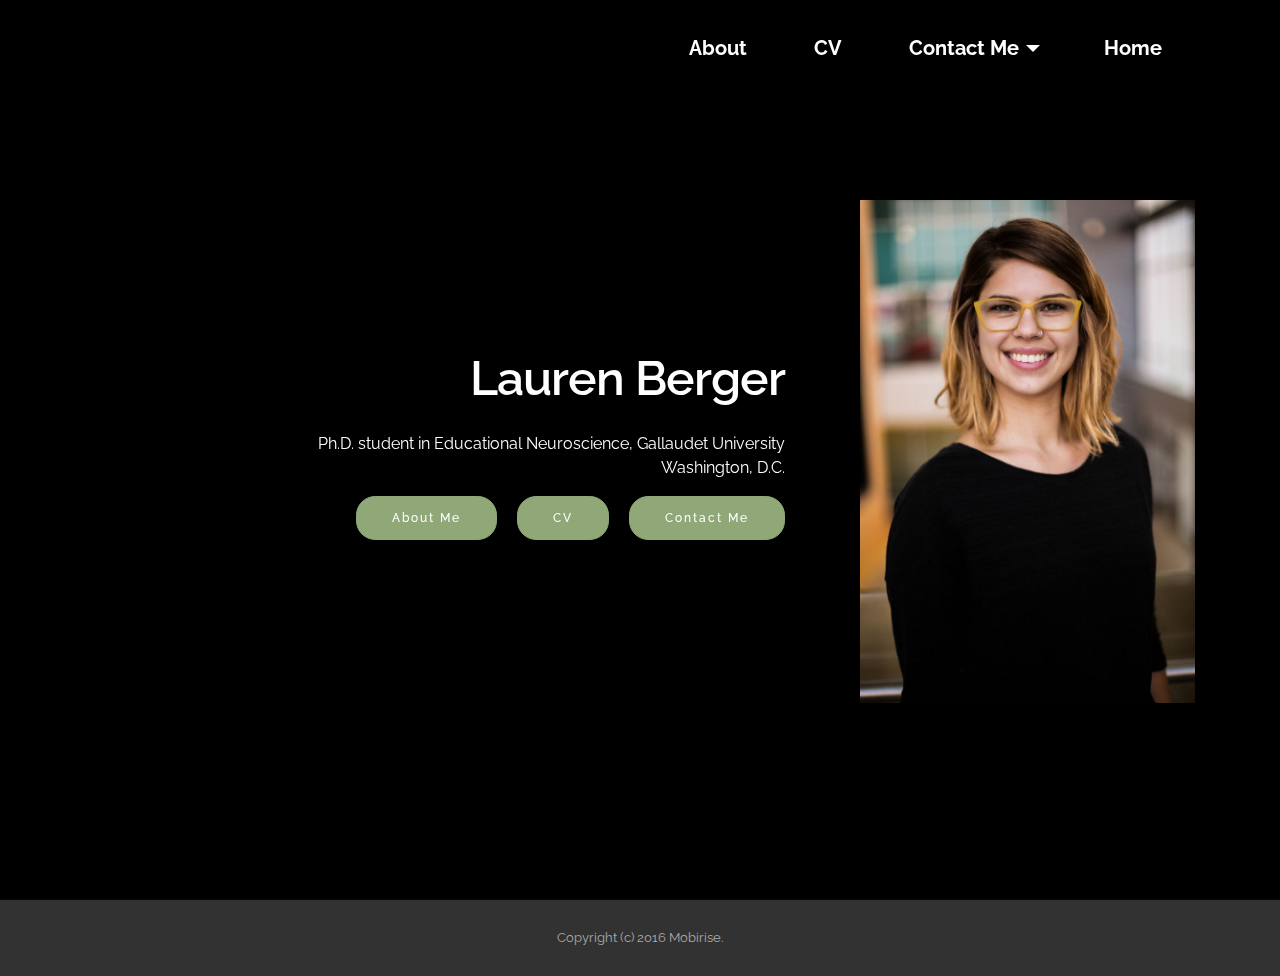
<file: index.html>
<!DOCTYPE html>
<html>
<head>
  <!-- Site made with Mobirise Website Builder v3.12.1, https://mobirise.com -->
  <meta charset="UTF-8">
  <meta http-equiv="X-UA-Compatible" content="IE=edge">
  <meta name="generator" content="Mobirise v3.12.1, mobirise.com">
  <meta name="viewport" content="width=device-width, initial-scale=1">
  <link rel="shortcut icon" href="assets/images/headshot-128x191-1.png" type="image/x-icon">
  <meta name="description" content="Home page">
  <title>Lauren Berger</title>
  <link rel="stylesheet" href="https://fonts.googleapis.com/css?family=Lora:400,700,400italic,700italic&amp;subset=latin">
  <link rel="stylesheet" href="https://fonts.googleapis.com/css?family=Montserrat:400,700">
  <link rel="stylesheet" href="https://fonts.googleapis.com/css?family=Raleway:100,100i,200,200i,300,300i,400,400i,500,500i,600,600i,700,700i,800,800i,900,900i">
  <link rel="stylesheet" href="assets/bootstrap-material-design-font/css/material.css">
  <link rel="stylesheet" href="assets/tether/tether.min.css">
  <link rel="stylesheet" href="assets/bootstrap/css/bootstrap.min.css">
  <link rel="stylesheet" href="assets/dropdown/css/style.css">
  <link rel="stylesheet" href="assets/animate.css/animate.min.css">
  <link rel="stylesheet" href="assets/theme/css/style.css">
  <link rel="stylesheet" href="assets/mobirise/css/mbr-additional.css" type="text/css">
  
  
  
</head>
<body>
<section id="menu-0">

    <nav class="navbar navbar-dropdown bg-color transparent navbar-fixed-top">
        <div class="container">

            <div class="mbr-table">
                
                <div class="mbr-table-cell">

                    <button class="navbar-toggler pull-xs-right hidden-md-up" type="button" data-toggle="collapse" data-target="#exCollapsingNavbar">
                        <div class="hamburger-icon"></div>
                    </button>

                    <ul class="nav-dropdown collapse pull-xs-right nav navbar-nav navbar-toggleable-sm" id="exCollapsingNavbar"><li class="nav-item"><a class="nav-link link" href="About.html">About</a></li><li class="nav-item"><a class="nav-link link" href="https://drive.google.com/a/gallaudet.edu/file/d/0B5ltcnYMccFeNVdkNGlzLV9QWTQ/view?usp=sharing" target="_blank">CV</a></li><li class="nav-item dropdown"><a class="nav-link link dropdown-toggle" data-toggle="dropdown-submenu" href="Contact.html" aria-expanded="false">Contact Me</a><div class="dropdown-menu"><a class="dropdown-item" href="mailto:lauren.berger@gallaudet.edu">Email</a><a class="dropdown-item" href="https://www.researchgate.net/profile/Lauren_Berger">ResearchGate</a><a class="dropdown-item" href="https://www.linkedin.com/in/lauren-berger-8ba255141/">LinkedIn</a></div></li><li class="nav-item"><a class="nav-link link" href="home.html" aria-expanded="false">Home</a></li></ul>
                    <button hidden="" class="navbar-toggler navbar-close" type="button" data-toggle="collapse" data-target="#exCollapsingNavbar">
                        <div class="close-icon"></div>
                    </button>

                </div>
            </div>

        </div>
    </nav>

</section>

<section class="engine"><a rel="external" href="https://mobirise.com">https://mobirise.com/</a></section><section class="mbr-section mbr-section-hero mbr-section-full header2 mbr-parallax-background mbr-after-navbar" id="header2-c" style="background-image: url(assets/images/black-2000x1333.png);">

    <div class="mbr-overlay" style="opacity: 0.3; background-color: rgb(0, 0, 0);">
    </div>

    <div class="mbr-table mbr-table-full">
        <div class="mbr-table-cell">

            <div class="container">
                <div class="mbr-section row">
                    <div class="mbr-table-md-up">
                        
                        
                        

                        <div class="mbr-table-cell col-md-5 content-size text-xs-center text-md-right">

                            <h3 class="mbr-section-title display-2">Lauren Berger</h3>

                            <div class="mbr-section-text">
                                <p>Ph.D. student in Educational Neuroscience, Gallaudet University<br>Washington, D.C.</p>
                            </div>

                            <div class="mbr-section-btn"><a class="btn btn-primary" href="About.html">About Me</a> <a class="btn btn-primary" href="https://drive.google.com/a/gallaudet.edu/file/d/0B5ltcnYMccFeNVdkNGlzLV9QWTQ/view?usp=sharing" target="_blank">CV</a> <a class="btn btn-primary" href="Contact.html">Contact Me</a></div>

                        </div>
                        <div class="mbr-table-cell mbr-valign-top mbr-left-padding-md-up col-md-7 image-size" style="width: 36%;">
                            <div class="mbr-figure"><img src="assets/images/headshot-fall-2017-1400x2100.jpg"></div>
                        </div>

                    </div>
                </div>
            </div>

        </div>
    </div>

    

</section>

<footer class="mbr-small-footer mbr-section mbr-section-nopadding" id="footer1-2" style="background-color: rgb(50, 50, 50); padding-top: 1.75rem; padding-bottom: 1.75rem;">
    
    <div class="container">
        <p class="text-xs-center">Copyright (c) 2016 Mobirise.</p>
    </div>
</footer>


  <script src="assets/web/assets/jquery/jquery.min.js"></script>
  <script src="assets/tether/tether.min.js"></script>
  <script src="assets/bootstrap/js/bootstrap.min.js"></script>
  <script src="assets/smooth-scroll/smooth-scroll.js"></script>
  <script src="assets/dropdown/js/script.min.js"></script>
  <script src="assets/touch-swipe/jquery.touch-swipe.min.js"></script>
  <script src="assets/viewport-checker/jquery.viewportchecker.js"></script>
  <script src="assets/jarallax/jarallax.js"></script>
  <script src="assets/theme/js/script.js"></script>
  
  
  <input name="animation" type="hidden">
  </body>
</html>
</file>
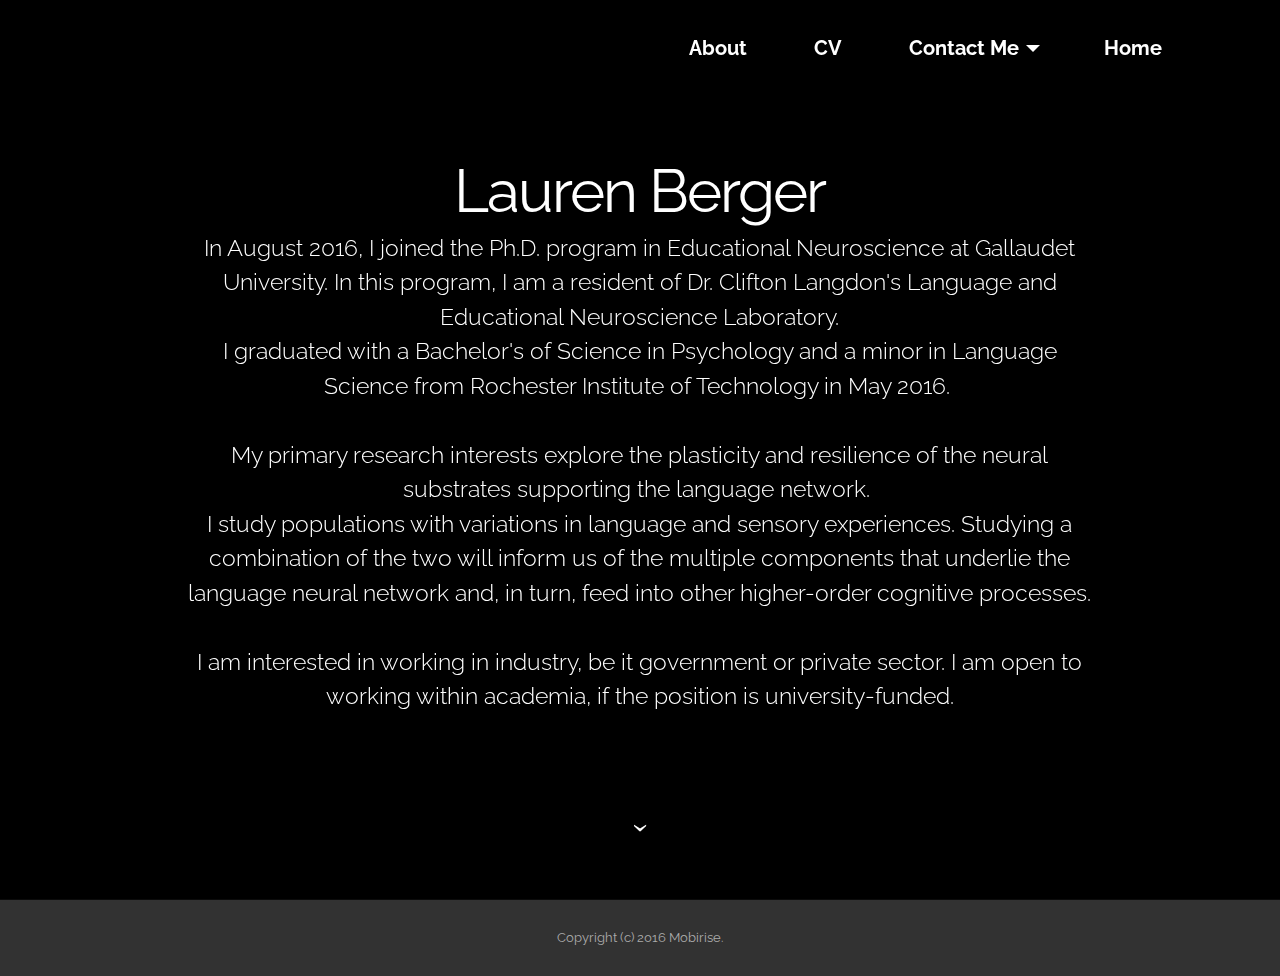
<file: About.html>
<!DOCTYPE html>
<html>
<head>
  <!-- Site made with Mobirise Website Builder v3.12.1, https://mobirise.com -->
  <meta charset="UTF-8">
  <meta http-equiv="X-UA-Compatible" content="IE=edge">
  <meta name="generator" content="Mobirise v3.12.1, mobirise.com">
  <meta name="viewport" content="width=device-width, initial-scale=1">
  <link rel="shortcut icon" href="assets/images/headshot-128x191-1.png" type="image/x-icon">
  <meta name="description" content="About me">
  <title>About Me</title>
  <link rel="stylesheet" href="https://fonts.googleapis.com/css?family=Lora:400,700,400italic,700italic&amp;subset=latin">
  <link rel="stylesheet" href="https://fonts.googleapis.com/css?family=Montserrat:400,700">
  <link rel="stylesheet" href="https://fonts.googleapis.com/css?family=Raleway:100,100i,200,200i,300,300i,400,400i,500,500i,600,600i,700,700i,800,800i,900,900i">
  <link rel="stylesheet" href="assets/bootstrap-material-design-font/css/material.css">
  <link rel="stylesheet" href="assets/tether/tether.min.css">
  <link rel="stylesheet" href="assets/bootstrap/css/bootstrap.min.css">
  <link rel="stylesheet" href="assets/dropdown/css/style.css">
  <link rel="stylesheet" href="assets/animate.css/animate.min.css">
  <link rel="stylesheet" href="assets/theme/css/style.css">
  <link rel="stylesheet" href="assets/mobirise/css/mbr-additional.css" type="text/css">
  
  
  
</head>
<body>
<section id="menu-3">

    <nav class="navbar navbar-dropdown bg-color transparent navbar-fixed-top">
        <div class="container">

            <div class="mbr-table">
                
                <div class="mbr-table-cell">

                    <button class="navbar-toggler pull-xs-right hidden-md-up" type="button" data-toggle="collapse" data-target="#exCollapsingNavbar">
                        <div class="hamburger-icon"></div>
                    </button>

                    <ul class="nav-dropdown collapse pull-xs-right nav navbar-nav navbar-toggleable-sm" id="exCollapsingNavbar"><li class="nav-item"><a class="nav-link link" href="About.html">About</a></li><li class="nav-item"><a class="nav-link link" href="https://drive.google.com/a/gallaudet.edu/file/d/0B5ltcnYMccFeNVdkNGlzLV9QWTQ/view?usp=sharing" target="_blank">CV</a></li><li class="nav-item dropdown"><a class="nav-link link dropdown-toggle" data-toggle="dropdown-submenu" href="Contact.html" aria-expanded="false">Contact Me</a><div class="dropdown-menu"><a class="dropdown-item" href="mailto:lauren.berger@gallaudet.edu">Email</a><a class="dropdown-item" href="https://www.researchgate.net/profile/Lauren_Berger">ResearchGate</a><a class="dropdown-item" href="https://www.linkedin.com/in/lauren-berger-8ba255141/">LinkedIn</a></div></li><li class="nav-item"><a class="nav-link link" href="home.html" aria-expanded="false">Home</a></li></ul>
                    <button hidden="" class="navbar-toggler navbar-close" type="button" data-toggle="collapse" data-target="#exCollapsingNavbar">
                        <div class="close-icon"></div>
                    </button>

                </div>
            </div>

        </div>
    </nav>

</section>

<section class="engine"><a rel="external" href="https://mobirise.com">Mobirise Web Page Builder</a></section><section class="mbr-section mbr-section-hero mbr-section-full mbr-parallax-background mbr-section-with-arrow mbr-after-navbar" id="header1-g" style="background-image: url(assets/images/black-2000x1333.png);">

    

    <div class="mbr-table-cell">

        <div class="container">
            <div class="row">
                <div class="mbr-section col-md-10 col-md-offset-1 text-xs-center">

                    <h1 class="mbr-section-title display-1"><span style="font-weight: normal;">Lauren Berger</span><span style="font-weight: normal;"><br></span></h1>
                    <p class="mbr-section-lead lead">In August 2016, I joined the Ph.D. program in Educational Neuroscience at Gallaudet University. In this program, I am a resident of Dr. Clifton Langdon's Language and Educational Neuroscience Laboratory.<br>I graduated with a Bachelor's of Science in Psychology and a minor in Language Science from Rochester Institute of Technology in May 2016.&nbsp;<br><br>My primary research interests explore the plasticity and resilience of the neural substrates supporting the language network.&nbsp;<br>I study populations with variations in language and sensory experiences. Studying a combination of the two will inform us of the multiple components that underlie the language neural network and, in turn, feed into other higher-order cognitive processes.<br><br>I am interested in working in industry, be it government or private sector. I am open to working within academia, if the position is university-funded.<br></p>
                    
                </div>
            </div>
        </div>
    </div>

    <div class="mbr-arrow mbr-arrow-floating" aria-hidden="true"><a href="#next"><i class="mbr-arrow-icon"></i></a></div>

</section>

<footer class="mbr-small-footer mbr-section mbr-section-nopadding" id="footer1-4" style="background-color: rgb(50, 50, 50); padding-top: 1.75rem; padding-bottom: 1.75rem;">
    
    <div class="container">
        <p class="text-xs-center">Copyright (c) 2016 Mobirise.</p>
    </div>
</footer>


  <script src="assets/web/assets/jquery/jquery.min.js"></script>
  <script src="assets/tether/tether.min.js"></script>
  <script src="assets/bootstrap/js/bootstrap.min.js"></script>
  <script src="assets/smooth-scroll/smooth-scroll.js"></script>
  <script src="assets/dropdown/js/script.min.js"></script>
  <script src="assets/touch-swipe/jquery.touch-swipe.min.js"></script>
  <script src="assets/viewport-checker/jquery.viewportchecker.js"></script>
  <script src="assets/jarallax/jarallax.js"></script>
  <script src="assets/theme/js/script.js"></script>
  
  
  <input name="animation" type="hidden">
  </body>
</html>
</file>
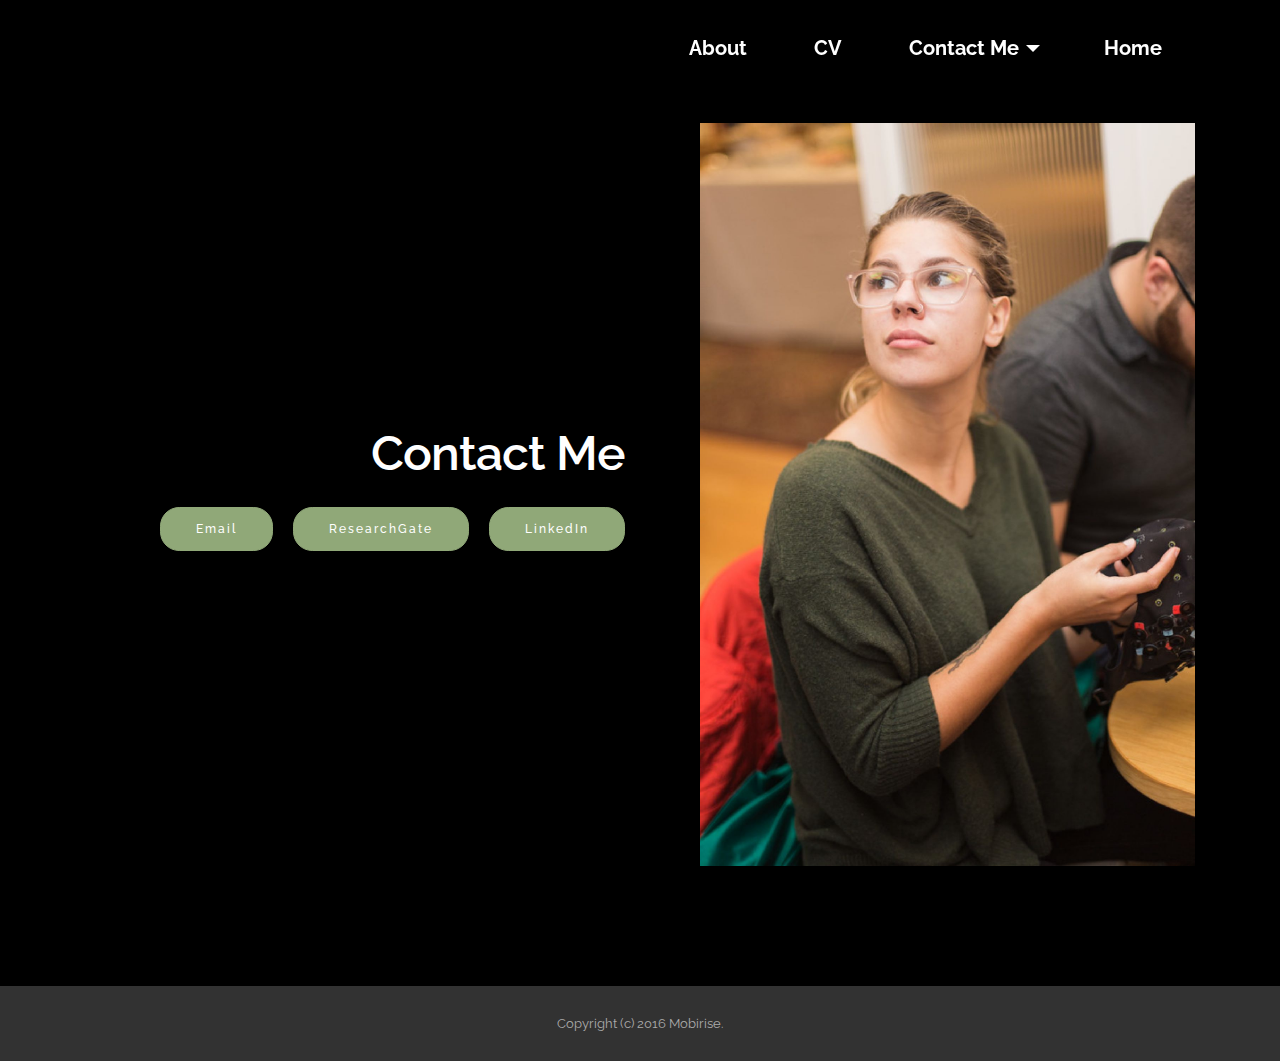
<file: Contact.html>
<!DOCTYPE html>
<html>
<head>
  <!-- Site made with Mobirise Website Builder v3.12.1, https://mobirise.com -->
  <meta charset="UTF-8">
  <meta http-equiv="X-UA-Compatible" content="IE=edge">
  <meta name="generator" content="Mobirise v3.12.1, mobirise.com">
  <meta name="viewport" content="width=device-width, initial-scale=1">
  <link rel="shortcut icon" href="assets/images/headshot-128x191-1.png" type="image/x-icon">
  <meta name="description" content="Email ">
  <title>Contact Me</title>
  <link rel="stylesheet" href="https://fonts.googleapis.com/css?family=Lora:400,700,400italic,700italic&amp;subset=latin">
  <link rel="stylesheet" href="https://fonts.googleapis.com/css?family=Montserrat:400,700">
  <link rel="stylesheet" href="https://fonts.googleapis.com/css?family=Raleway:100,100i,200,200i,300,300i,400,400i,500,500i,600,600i,700,700i,800,800i,900,900i">
  <link rel="stylesheet" href="assets/bootstrap-material-design-font/css/material.css">
  <link rel="stylesheet" href="assets/tether/tether.min.css">
  <link rel="stylesheet" href="assets/bootstrap/css/bootstrap.min.css">
  <link rel="stylesheet" href="assets/dropdown/css/style.css">
  <link rel="stylesheet" href="assets/animate.css/animate.min.css">
  <link rel="stylesheet" href="assets/theme/css/style.css">
  <link rel="stylesheet" href="assets/mobirise/css/mbr-additional.css" type="text/css">
  
  
  
</head>
<body>
<section id="menu-9">

    <nav class="navbar navbar-dropdown bg-color transparent navbar-fixed-top">
        <div class="container">

            <div class="mbr-table">
                
                <div class="mbr-table-cell">

                    <button class="navbar-toggler pull-xs-right hidden-md-up" type="button" data-toggle="collapse" data-target="#exCollapsingNavbar">
                        <div class="hamburger-icon"></div>
                    </button>

                    <ul class="nav-dropdown collapse pull-xs-right nav navbar-nav navbar-toggleable-sm" id="exCollapsingNavbar"><li class="nav-item"><a class="nav-link link" href="About.html">About</a></li><li class="nav-item"><a class="nav-link link" href="https://drive.google.com/a/gallaudet.edu/file/d/0B5ltcnYMccFeNVdkNGlzLV9QWTQ/view?usp=sharing" target="_blank">CV</a></li><li class="nav-item dropdown"><a class="nav-link link dropdown-toggle" data-toggle="dropdown-submenu" href="Contact.html" aria-expanded="false">Contact Me</a><div class="dropdown-menu"><a class="dropdown-item" href="mailto:lauren.berger@gallaudet.edu">Email</a><a class="dropdown-item" href="https://www.researchgate.net/profile/Lauren_Berger">ResearchGate</a><a class="dropdown-item" href="https://www.linkedin.com/in/lauren-berger-8ba255141/">LinkedIn</a></div></li><li class="nav-item"><a class="nav-link link" href="home.html" aria-expanded="false">Home</a></li></ul>
                    <button hidden="" class="navbar-toggler navbar-close" type="button" data-toggle="collapse" data-target="#exCollapsingNavbar">
                        <div class="close-icon"></div>
                    </button>

                </div>
            </div>

        </div>
    </nav>

</section>

<section class="engine"><a rel="external" href="https://mobirise.com">Mobirise</a></section><section class="mbr-section mbr-section-hero mbr-section-full header2 mbr-after-navbar" id="header2-k" style="background-color: rgb(0, 0, 0);">

    

    <div class="mbr-table mbr-table-full">
        <div class="mbr-table-cell">

            <div class="container">
                <div class="mbr-section row">
                    <div class="mbr-table-md-up">
                        
                        
                        

                        <div class="mbr-table-cell col-md-5 content-size text-xs-center text-md-right">

                            <h3 class="mbr-section-title display-2">Contact Me</h3>

                            <div class="mbr-section-text">
                                
                            </div>

                            <div class="mbr-section-btn"> <a class="btn btn-primary" href="mailto:lauren.berger@gallaudet.edu" target="_blank">Email</a>  <a class="btn btn-primary" href="https://www.researchgate.net/profile/Lauren_Berger">ResearchGate</a> <a class="btn btn-primary" href="https://www.linkedin.com/in/lauren-berger-8ba255141/">LinkedIn</a></div>

                        </div>
                        <div class="mbr-table-cell mbr-valign-top mbr-left-padding-md-up col-md-7 image-size" style="width: 50%;">
                            <div class="mbr-figure"><img src="assets/images/nirscap-1400x2100.jpg"></div>
                        </div>

                    </div>
                </div>
            </div>

        </div>
    </div>

    

</section>

<footer class="mbr-small-footer mbr-section mbr-section-nopadding" id="footer1-a" style="background-color: rgb(50, 50, 50); padding-top: 1.75rem; padding-bottom: 1.75rem;">
    
    <div class="container">
        <p class="text-xs-center">Copyright (c) 2016 Mobirise.</p>
    </div>
</footer>


  <script src="assets/web/assets/jquery/jquery.min.js"></script>
  <script src="assets/tether/tether.min.js"></script>
  <script src="assets/bootstrap/js/bootstrap.min.js"></script>
  <script src="assets/smooth-scroll/smooth-scroll.js"></script>
  <script src="assets/dropdown/js/script.min.js"></script>
  <script src="assets/touch-swipe/jquery.touch-swipe.min.js"></script>
  <script src="assets/viewport-checker/jquery.viewportchecker.js"></script>
  <script src="assets/theme/js/script.js"></script>
  
  
  <input name="animation" type="hidden">
  </body>
</html>
</file>
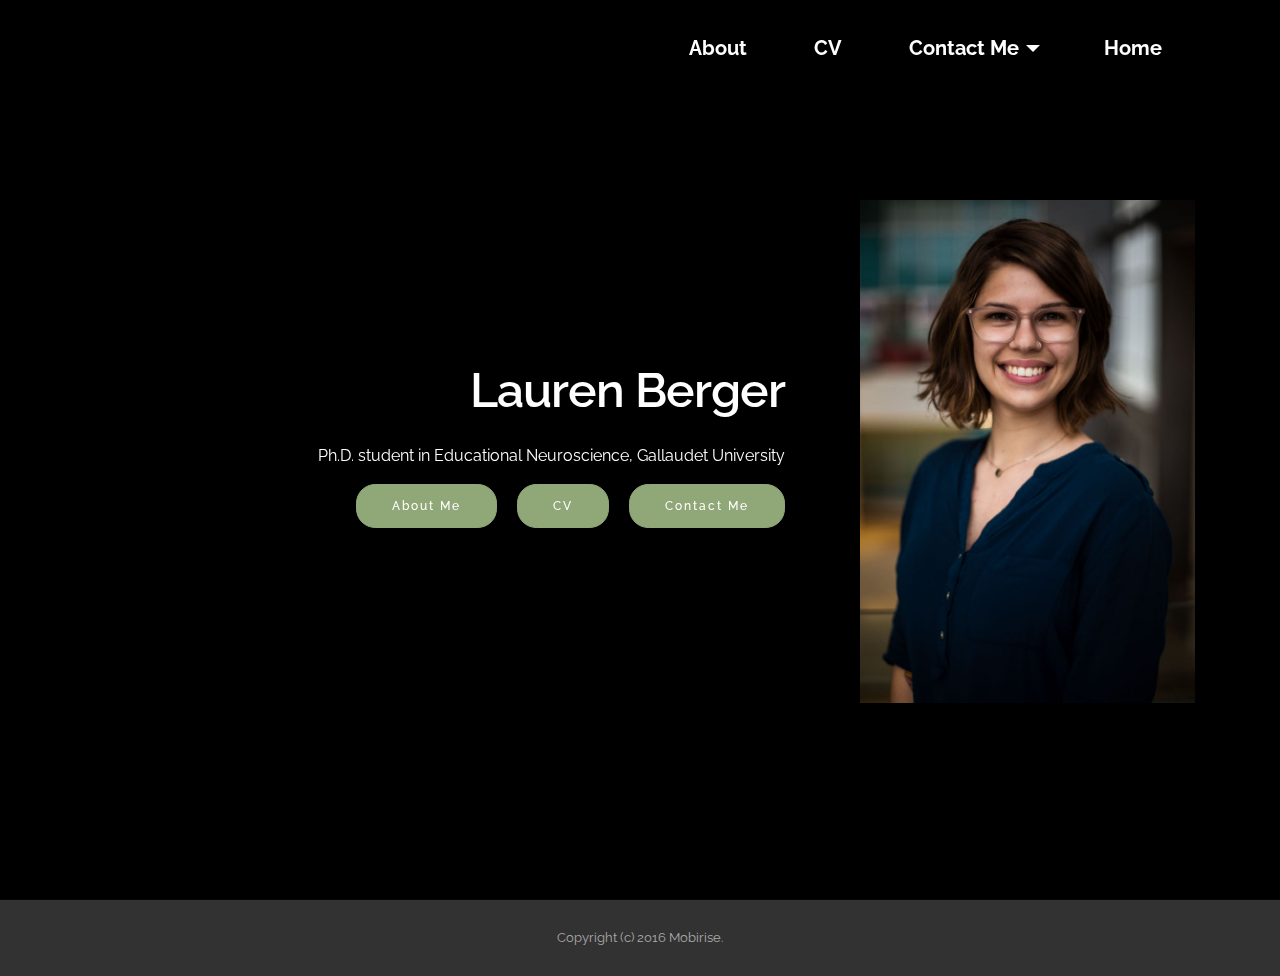
<file: home.html>
<!DOCTYPE html>
<html>
<head>
  <!-- Site made with Mobirise Website Builder v3.12.1, https://mobirise.com -->
  <meta charset="UTF-8">
  <meta http-equiv="X-UA-Compatible" content="IE=edge">
  <meta name="generator" content="Mobirise v3.12.1, mobirise.com">
  <meta name="viewport" content="width=device-width, initial-scale=1">
  <link rel="shortcut icon" href="assets/images/headshot-128x191-1.png" type="image/x-icon">
  <meta name="description" content="Home page">
  <title>Lauren Berger</title>
  <link rel="stylesheet" href="https://fonts.googleapis.com/css?family=Lora:400,700,400italic,700italic&amp;subset=latin">
  <link rel="stylesheet" href="https://fonts.googleapis.com/css?family=Montserrat:400,700">
  <link rel="stylesheet" href="https://fonts.googleapis.com/css?family=Raleway:100,100i,200,200i,300,300i,400,400i,500,500i,600,600i,700,700i,800,800i,900,900i">
  <link rel="stylesheet" href="assets/bootstrap-material-design-font/css/material.css">
  <link rel="stylesheet" href="assets/tether/tether.min.css">
  <link rel="stylesheet" href="assets/bootstrap/css/bootstrap.min.css">
  <link rel="stylesheet" href="assets/dropdown/css/style.css">
  <link rel="stylesheet" href="assets/animate.css/animate.min.css">
  <link rel="stylesheet" href="assets/theme/css/style.css">
  <link rel="stylesheet" href="assets/mobirise/css/mbr-additional.css" type="text/css">
  
  
  
</head>
<body>
<section id="menu-0">

    <nav class="navbar navbar-dropdown bg-color transparent navbar-fixed-top">
        <div class="container">

            <div class="mbr-table">
                
                <div class="mbr-table-cell">

                    <button class="navbar-toggler pull-xs-right hidden-md-up" type="button" data-toggle="collapse" data-target="#exCollapsingNavbar">
                        <div class="hamburger-icon"></div>
                    </button>

                    <ul class="nav-dropdown collapse pull-xs-right nav navbar-nav navbar-toggleable-sm" id="exCollapsingNavbar"><li class="nav-item"><a class="nav-link link" href="https://mobirise.com/">About</a></li><li class="nav-item"><a class="nav-link link" href="https://drive.google.com/a/gallaudet.edu/file/d/0B5ltcnYMccFeNVdkNGlzLV9QWTQ/view?usp=sharing" target="_blank">CV</a></li><li class="nav-item dropdown"><a class="nav-link link dropdown-toggle" data-toggle="dropdown-submenu" href="https://mobirise.com/" aria-expanded="false">Contact Me</a><div class="dropdown-menu"><a class="dropdown-item" href="mailto:lauren.berger@gallaudet.edu">Email</a><a class="dropdown-item" href="https://www.researchgate.net/profile/Lauren_Berger">ResearchGate</a></div></li><li class="nav-item"><a class="nav-link link" href="home.html" aria-expanded="false">Home</a></li></ul>
                    <button hidden="" class="navbar-toggler navbar-close" type="button" data-toggle="collapse" data-target="#exCollapsingNavbar">
                        <div class="close-icon"></div>
                    </button>

                </div>
            </div>

        </div>
    </nav>

</section>

<section class="engine"><a rel="external" href="https://mobirise.com">Website Builder</a></section><section class="mbr-section mbr-section-hero mbr-section-full header2 mbr-parallax-background mbr-after-navbar" id="header2-c" style="background-image: url(assets/images/black-2000x1333.png);">

    <div class="mbr-overlay" style="opacity: 0.3; background-color: rgb(0, 0, 0);">
    </div>

    <div class="mbr-table mbr-table-full">
        <div class="mbr-table-cell">

            <div class="container">
                <div class="mbr-section row">
                    <div class="mbr-table-md-up">
                        
                        
                        

                        <div class="mbr-table-cell col-md-5 content-size text-xs-center text-md-right">

                            <h3 class="mbr-section-title display-2">Lauren Berger</h3>

                            <div class="mbr-section-text">
                                <p>Ph.D. student in Educational Neuroscience, Gallaudet University</p>
                            </div>

                            <div class="mbr-section-btn"><a class="btn btn-primary" href="About.html">About Me</a> <a class="btn btn-primary" href="https://drive.google.com/a/gallaudet.edu/file/d/0B5ltcnYMccFeNVdkNGlzLV9QWTQ/view?usp=sharing" target="_blank">CV</a> <a class="btn btn-primary" href="Contact.html">Contact Me</a></div>

                        </div>
                        <div class="mbr-table-cell mbr-valign-top mbr-left-padding-md-up col-md-7 image-size" style="width: 36%;">
                            <div class="mbr-figure"><img src="assets/images/headshot-1400x2098.jpg"></div>
                        </div>

                    </div>
                </div>
            </div>

        </div>
    </div>

    

</section>

<footer class="mbr-small-footer mbr-section mbr-section-nopadding" id="footer1-2" style="background-color: rgb(50, 50, 50); padding-top: 1.75rem; padding-bottom: 1.75rem;">
    
    <div class="container">
        <p class="text-xs-center">Copyright (c) 2016 Mobirise.</p>
    </div>
</footer>


  <script src="assets/web/assets/jquery/jquery.min.js"></script>
  <script src="assets/tether/tether.min.js"></script>
  <script src="assets/bootstrap/js/bootstrap.min.js"></script>
  <script src="assets/smooth-scroll/smooth-scroll.js"></script>
  <script src="assets/dropdown/js/script.min.js"></script>
  <script src="assets/touch-swipe/jquery.touch-swipe.min.js"></script>
  <script src="assets/viewport-checker/jquery.viewportchecker.js"></script>
  <script src="assets/jarallax/jarallax.js"></script>
  <script src="assets/theme/js/script.js"></script>
  
  
  <input name="animation" type="hidden">
  </body>
</html>
</file>
<file: assets/bootstrap-material-design-font/css/material.css>
@font-face {
  font-family: 'Material-Design-Icons';
  src: url('../fonts/Material-Design-Icons.eot?3ocs8m');
  src: url('../fonts/Material-Design-Icons.eot?#iefix3ocs8m') format('embedded-opentype'), url('../fonts/Material-Design-Icons.woff?3ocs8m') format('woff'), url('../fonts/Material-Design-Icons.ttf?3ocs8m') format('truetype'), url('../fonts/Material-Design-Icons.svg?3ocs8m#Material-Design-Icons') format('svg');
  font-weight: normal;
  font-style: normal;
}
[class^="mdi-"],
[class*="mdi-"] {
  speak: none;
  display: inline-block;
  font-style: normal;
  font-variant:normal;
  font-weight:normal;
  /*font-size:24px;*/
  line-height:1;
  font-family:'Material-Design-Icons' !important;
  text-rendering: auto;
  
  -webkit-font-smoothing: antialiased;
  -moz-osx-font-smoothing: grayscale;
  -webkit-transform: translate(0, 0);
      -ms-transform: translate(0, 0);
          transform: translate(0, 0);
}
[class^="mdi-"]:before,
[class*="mdi-"]:before {
  display: inline-block;
  speak: none;
  text-decoration: inherit;
}
[class^="mdi-"].pull-left,
[class*="mdi-"].pull-left {
  margin-right: .3em;
}
[class^="mdi-"].pull-right,
[class*="mdi-"].pull-right {
  margin-left: .3em;
}
[class^="mdi-"].mdi-lg:before,
[class*="mdi-"].mdi-lg:before,
[class^="mdi-"].mdi-lg:after,
[class*="mdi-"].mdi-lg:after {
  font-size: 1.33333333em;
  line-height: 0.75em;
  vertical-align: -15%;
}
[class^="mdi-"].mdi-2x:before,
[class*="mdi-"].mdi-2x:before,
[class^="mdi-"].mdi-2x:after,
[class*="mdi-"].mdi-2x:after {
  font-size: 2em;
}
[class^="mdi-"].mdi-3x:before,
[class*="mdi-"].mdi-3x:before,
[class^="mdi-"].mdi-3x:after,
[class*="mdi-"].mdi-3x:after {
  font-size: 3em;
}
[class^="mdi-"].mdi-4x:before,
[class*="mdi-"].mdi-4x:before,
[class^="mdi-"].mdi-4x:after,
[class*="mdi-"].mdi-4x:after {
  font-size: 4em;
}
[class^="mdi-"].mdi-5x:before,
[class*="mdi-"].mdi-5x:before,
[class^="mdi-"].mdi-5x:after,
[class*="mdi-"].mdi-5x:after {
  font-size: 5em;
}
[class^="mdi-device-signal-cellular-"]:after,
[class^="mdi-device-battery-"]:after,
[class^="mdi-device-battery-charging-"]:after,
[class^="mdi-device-signal-cellular-connected-no-internet-"]:after,
[class^="mdi-device-signal-wifi-"]:after,
[class^="mdi-device-signal-wifi-statusbar-not-connected"]:after,
.mdi-device-network-wifi:after {
  opacity: .3;
  position: absolute;
  left: 0;
  top: 0;
  z-index: 1;
  display: inline-block;
  speak: none;
  text-decoration: inherit;
}
[class^="mdi-device-signal-cellular-"]:after {
  content: "\e758";
}
[class^="mdi-device-battery-"]:after {
  content: "\e735";
}
[class^="mdi-device-battery-charging-"]:after {
  content: "\e733";
}
[class^="mdi-device-signal-cellular-connected-no-internet-"]:after {
  content: "\e75d";
}
[class^="mdi-device-signal-wifi-"]:after,
.mdi-device-network-wifi:after {
  content: "\e765";
}
[class^="mdi-device-signal-wifi-statusbasr-not-connected"]:after {
  content: "\e8f7";
}
.mdi-device-signal-cellular-off:after,
.mdi-device-signal-cellular-null:after,
.mdi-device-signal-cellular-no-sim:after,
.mdi-device-signal-wifi-off:after,
.mdi-device-signal-wifi-4-bar:after,
.mdi-device-signal-cellular-4-bar:after,
.mdi-device-battery-alert:after,
.mdi-device-signal-cellular-connected-no-internet-4-bar:after,
.mdi-device-battery-std:after,
.mdi-device-battery-full .mdi-device-battery-unknown:after {
  content: "";
}
.mdi-fw {
  width: 1.28571429em;
  text-align: center;
}
.mdi-ul {
  padding-left: 0;
  margin-left: 2.14285714em;
  list-style-type: none;
}
.mdi-ul > li {
  position: relative;
}
.mdi-li {
  position: absolute;
  left: -2.14285714em;
  width: 2.14285714em;
  top: 0.14285714em;
  text-align: center;
}
.mdi-li.mdi-lg {
  left: -1.85714286em;
}
.mdi-border {
  padding: .2em .25em .15em;
  border: solid 0.08em #eeeeee;
  border-radius: .1em;
}
.mdi-spin {
  -webkit-animation: mdi-spin 2s infinite linear;
  animation: mdi-spin 2s infinite linear;
  -webkit-transform-origin: 50% 50%;
  -ms-transform-origin: 50% 50%;
      transform-origin: 50% 50%;
}
.mdi-pulse {
  -webkit-animation: mdi-spin 1s steps(8) infinite;
  animation: mdi-spin 1s steps(8) infinite;
  -webkit-transform-origin: 50% 50%;
  -ms-transform-origin: 50% 50%;
      transform-origin: 50% 50%;
}
@-webkit-keyframes mdi-spin {
  0% {
    -webkit-transform: rotate(0deg);
    transform: rotate(0deg);
  }
  100% {
    -webkit-transform: rotate(359deg);
    transform: rotate(359deg);
  }
}
@keyframes mdi-spin {
  0% {
    -webkit-transform: rotate(0deg);
    transform: rotate(0deg);
  }
  100% {
    -webkit-transform: rotate(359deg);
    transform: rotate(359deg);
  }
}
.mdi-rotate-90 {
  filter: progid:DXImageTransform.Microsoft.BasicImage(rotation=1);
  -webkit-transform: rotate(90deg);
  -ms-transform: rotate(90deg);
  transform: rotate(90deg);
}
.mdi-rotate-180 {
  filter: progid:DXImageTransform.Microsoft.BasicImage(rotation=2);
  -webkit-transform: rotate(180deg);
  -ms-transform: rotate(180deg);
  transform: rotate(180deg);
}
.mdi-rotate-270 {
  filter: progid:DXImageTransform.Microsoft.BasicImage(rotation=3);
  -webkit-transform: rotate(270deg);
  -ms-transform: rotate(270deg);
  transform: rotate(270deg);
}
.mdi-flip-horizontal {
  filter: progid:DXImageTransform.Microsoft.BasicImage(rotation=0, mirror=1);
  -webkit-transform: scale(-1, 1);
  -ms-transform: scale(-1, 1);
  transform: scale(-1, 1);
}
.mdi-flip-vertical {
  filter: progid:DXImageTransform.Microsoft.BasicImage(rotation=2, mirror=1);
  -webkit-transform: scale(1, -1);
  -ms-transform: scale(1, -1);
  transform: scale(1, -1);
}
:root .mdi-rotate-90,
:root .mdi-rotate-180,
:root .mdi-rotate-270,
:root .mdi-flip-horizontal,
:root .mdi-flip-vertical {
  -webkit-filter: none;
          filter: none;
}
.mdi-stack {
  position: relative;
  display: inline-block;
  width: 2em;
  height: 2em;
  line-height: 2em;
  vertical-align: middle;
}
.mdi-stack-1x,
.mdi-stack-2x {
  position: absolute;
  left: 0;
  width: 100%;
  text-align: center;
}
.mdi-stack-1x {
  line-height: inherit;
}
.mdi-stack-2x {
  font-size: 2em;
}
.mdi-inverse {
  color: #ffffff;
}
/* Start Icons */
.mdi-action-3d-rotation:before {
  content: "\e600";
}
.mdi-action-accessibility:before {
  content: "\e601";
}
.mdi-action-account-balance-wallet:before {
  content: "\e602";
}
.mdi-action-account-balance:before {
  content: "\e603";
}
.mdi-action-account-box:before {
  content: "\e604";
}
.mdi-action-account-child:before {
  content: "\e605";
}
.mdi-action-account-circle:before {
  content: "\e606";
}
.mdi-action-add-shopping-cart:before {
  content: "\e607";
}
.mdi-action-alarm-add:before {
  content: "\e608";
}
.mdi-action-alarm-off:before {
  content: "\e609";
}
.mdi-action-alarm-on:before {
  content: "\e60a";
}
.mdi-action-alarm:before {
  content: "\e60b";
}
.mdi-action-android:before {
  content: "\e60c";
}
.mdi-action-announcement:before {
  content: "\e60d";
}
.mdi-action-aspect-ratio:before {
  content: "\e60e";
}
.mdi-action-assessment:before {
  content: "\e60f";
}
.mdi-action-assignment-ind:before {
  content: "\e610";
}
.mdi-action-assignment-late:before {
  content: "\e611";
}
.mdi-action-assignment-return:before {
  content: "\e612";
}
.mdi-action-assignment-returned:before {
  content: "\e613";
}
.mdi-action-assignment-turned-in:before {
  content: "\e614";
}
.mdi-action-assignment:before {
  content: "\e615";
}
.mdi-action-autorenew:before {
  content: "\e616";
}
.mdi-action-backup:before {
  content: "\e617";
}
.mdi-action-book:before {
  content: "\e618";
}
.mdi-action-bookmark-outline:before {
  content: "\e619";
}
.mdi-action-bookmark:before {
  content: "\e61a";
}
.mdi-action-bug-report:before {
  content: "\e61b";
}
.mdi-action-cached:before {
  content: "\e61c";
}
.mdi-action-check-circle:before {
  content: "\e61d";
}
.mdi-action-class:before {
  content: "\e61e";
}
.mdi-action-credit-card:before {
  content: "\e61f";
}
.mdi-action-dashboard:before {
  content: "\e620";
}
.mdi-action-delete:before {
  content: "\e621";
}
.mdi-action-description:before {
  content: "\e622";
}
.mdi-action-dns:before {
  content: "\e623";
}
.mdi-action-done-all:before {
  content: "\e624";
}
.mdi-action-done:before {
  content: "\e625";
}
.mdi-action-event:before {
  content: "\e626";
}
.mdi-action-exit-to-app:before {
  content: "\e627";
}
.mdi-action-explore:before {
  content: "\e628";
}
.mdi-action-extension:before {
  content: "\e629";
}
.mdi-action-face-unlock:before {
  content: "\e62a";
}
.mdi-action-favorite-outline:before {
  content: "\e62b";
}
.mdi-action-favorite:before {
  content: "\e62c";
}
.mdi-action-find-in-page:before {
  content: "\e62d";
}
.mdi-action-find-replace:before {
  content: "\e62e";
}
.mdi-action-flip-to-back:before {
  content: "\e62f";
}
.mdi-action-flip-to-front:before {
  content: "\e630";
}
.mdi-action-get-app:before {
  content: "\e631";
}
.mdi-action-grade:before {
  content: "\e632";
}
.mdi-action-group-work:before {
  content: "\e633";
}
.mdi-action-help:before {
  content: "\e634";
}
.mdi-action-highlight-remove:before {
  content: "\e635";
}
.mdi-action-history:before {
  content: "\e636";
}
.mdi-action-home:before {
  content: "\e637";
}
.mdi-action-https:before {
  content: "\e638";
}
.mdi-action-info-outline:before {
  content: "\e639";
}
.mdi-action-info:before {
  content: "\e63a";
}
.mdi-action-input:before {
  content: "\e63b";
}
.mdi-action-invert-colors:before {
  content: "\e63c";
}
.mdi-action-label-outline:before {
  content: "\e63d";
}
.mdi-action-label:before {
  content: "\e63e";
}
.mdi-action-language:before {
  content: "\e63f";
}
.mdi-action-launch:before {
  content: "\e640";
}
.mdi-action-list:before {
  content: "\e641";
}
.mdi-action-lock-open:before {
  content: "\e642";
}
.mdi-action-lock-outline:before {
  content: "\e643";
}
.mdi-action-lock:before {
  content: "\e644";
}
.mdi-action-loyalty:before {
  content: "\e645";
}
.mdi-action-markunread-mailbox:before {
  content: "\e646";
}
.mdi-action-note-add:before {
  content: "\e647";
}
.mdi-action-open-in-browser:before {
  content: "\e648";
}
.mdi-action-open-in-new:before {
  content: "\e649";
}
.mdi-action-open-with:before {
  content: "\e64a";
}
.mdi-action-pageview:before {
  content: "\e64b";
}
.mdi-action-payment:before {
  content: "\e64c";
}
.mdi-action-perm-camera-mic:before {
  content: "\e64d";
}
.mdi-action-perm-contact-cal:before {
  content: "\e64e";
}
.mdi-action-perm-data-setting:before {
  content: "\e64f";
}
.mdi-action-perm-device-info:before {
  content: "\e650";
}
.mdi-action-perm-identity:before {
  content: "\e651";
}
.mdi-action-perm-media:before {
  content: "\e652";
}
.mdi-action-perm-phone-msg:before {
  content: "\e653";
}
.mdi-action-perm-scan-wifi:before {
  content: "\e654";
}
.mdi-action-picture-in-picture:before {
  content: "\e655";
}
.mdi-action-polymer:before {
  content: "\e656";
}
.mdi-action-print:before {
  content: "\e657";
}
.mdi-action-query-builder:before {
  content: "\e658";
}
.mdi-action-question-answer:before {
  content: "\e659";
}
.mdi-action-receipt:before {
  content: "\e65a";
}
.mdi-action-redeem:before {
  content: "\e65b";
}
.mdi-action-reorder:before {
  content: "\e65c";
}
.mdi-action-report-problem:before {
  content: "\e65d";
}
.mdi-action-restore:before {
  content: "\e65e";
}
.mdi-action-room:before {
  content: "\e65f";
}
.mdi-action-schedule:before {
  content: "\e660";
}
.mdi-action-search:before {
  content: "\e661";
}
.mdi-action-settings-applications:before {
  content: "\e662";
}
.mdi-action-settings-backup-restore:before {
  content: "\e663";
}
.mdi-action-settings-bluetooth:before {
  content: "\e664";
}
.mdi-action-settings-cell:before {
  content: "\e665";
}
.mdi-action-settings-display:before {
  content: "\e666";
}
.mdi-action-settings-ethernet:before {
  content: "\e667";
}
.mdi-action-settings-input-antenna:before {
  content: "\e668";
}
.mdi-action-settings-input-component:before {
  content: "\e669";
}
.mdi-action-settings-input-composite:before {
  content: "\e66a";
}
.mdi-action-settings-input-hdmi:before {
  content: "\e66b";
}
.mdi-action-settings-input-svideo:before {
  content: "\e66c";
}
.mdi-action-settings-overscan:before {
  content: "\e66d";
}
.mdi-action-settings-phone:before {
  content: "\e66e";
}
.mdi-action-settings-power:before {
  content: "\e66f";
}
.mdi-action-settings-remote:before {
  content: "\e670";
}
.mdi-action-settings-voice:before {
  content: "\e671";
}
.mdi-action-settings:before {
  content: "\e672";
}
.mdi-action-shop-two:before {
  content: "\e673";
}
.mdi-action-shop:before {
  content: "\e674";
}
.mdi-action-shopping-basket:before {
  content: "\e675";
}
.mdi-action-shopping-cart:before {
  content: "\e676";
}
.mdi-action-speaker-notes:before {
  content: "\e677";
}
.mdi-action-spellcheck:before {
  content: "\e678";
}
.mdi-action-star-rate:before {
  content: "\e679";
}
.mdi-action-stars:before {
  content: "\e67a";
}
.mdi-action-store:before {
  content: "\e67b";
}
.mdi-action-subject:before {
  content: "\e67c";
}
.mdi-action-supervisor-account:before {
  content: "\e67d";
}
.mdi-action-swap-horiz:before {
  content: "\e67e";
}
.mdi-action-swap-vert-circle:before {
  content: "\e67f";
}
.mdi-action-swap-vert:before {
  content: "\e680";
}
.mdi-action-system-update-tv:before {
  content: "\e681";
}
.mdi-action-tab-unselected:before {
  content: "\e682";
}
.mdi-action-tab:before {
  content: "\e683";
}
.mdi-action-theaters:before {
  content: "\e684";
}
.mdi-action-thumb-down:before {
  content: "\e685";
}
.mdi-action-thumb-up:before {
  content: "\e686";
}
.mdi-action-thumbs-up-down:before {
  content: "\e687";
}
.mdi-action-toc:before {
  content: "\e688";
}
.mdi-action-today:before {
  content: "\e689";
}
.mdi-action-track-changes:before {
  content: "\e68a";
}
.mdi-action-translate:before {
  content: "\e68b";
}
.mdi-action-trending-down:before {
  content: "\e68c";
}
.mdi-action-trending-neutral:before {
  content: "\e68d";
}
.mdi-action-trending-up:before {
  content: "\e68e";
}
.mdi-action-turned-in-not:before {
  content: "\e68f";
}
.mdi-action-turned-in:before {
  content: "\e690";
}
.mdi-action-verified-user:before {
  content: "\e691";
}
.mdi-action-view-agenda:before {
  content: "\e692";
}
.mdi-action-view-array:before {
  content: "\e693";
}
.mdi-action-view-carousel:before {
  content: "\e694";
}
.mdi-action-view-column:before {
  content: "\e695";
}
.mdi-action-view-day:before {
  content: "\e696";
}
.mdi-action-view-headline:before {
  content: "\e697";
}
.mdi-action-view-list:before {
  content: "\e698";
}
.mdi-action-view-module:before {
  content: "\e699";
}
.mdi-action-view-quilt:before {
  content: "\e69a";
}
.mdi-action-view-stream:before {
  content: "\e69b";
}
.mdi-action-view-week:before {
  content: "\e69c";
}
.mdi-action-visibility-off:before {
  content: "\e69d";
}
.mdi-action-visibility:before {
  content: "\e69e";
}
.mdi-action-wallet-giftcard:before {
  content: "\e69f";
}
.mdi-action-wallet-membership:before {
  content: "\e6a0";
}
.mdi-action-wallet-travel:before {
  content: "\e6a1";
}
.mdi-action-work:before {
  content: "\e6a2";
}
.mdi-alert-error:before {
  content: "\e6a3";
}
.mdi-alert-warning:before {
  content: "\e6a4";
}
.mdi-av-album:before {
  content: "\e6a5";
}
.mdi-av-closed-caption:before {
  content: "\e6a6";
}
.mdi-av-equalizer:before {
  content: "\e6a7";
}
.mdi-av-explicit:before {
  content: "\e6a8";
}
.mdi-av-fast-forward:before {
  content: "\e6a9";
}
.mdi-av-fast-rewind:before {
  content: "\e6aa";
}
.mdi-av-games:before {
  content: "\e6ab";
}
.mdi-av-hearing:before {
  content: "\e6ac";
}
.mdi-av-high-quality:before {
  content: "\e6ad";
}
.mdi-av-loop:before {
  content: "\e6ae";
}
.mdi-av-mic-none:before {
  content: "\e6af";
}
.mdi-av-mic-off:before {
  content: "\e6b0";
}
.mdi-av-mic:before {
  content: "\e6b1";
}
.mdi-av-movie:before {
  content: "\e6b2";
}
.mdi-av-my-library-add:before {
  content: "\e6b3";
}
.mdi-av-my-library-books:before {
  content: "\e6b4";
}
.mdi-av-my-library-music:before {
  content: "\e6b5";
}
.mdi-av-new-releases:before {
  content: "\e6b6";
}
.mdi-av-not-interested:before {
  content: "\e6b7";
}
.mdi-av-pause-circle-fill:before {
  content: "\e6b8";
}
.mdi-av-pause-circle-outline:before {
  content: "\e6b9";
}
.mdi-av-pause:before {
  content: "\e6ba";
}
.mdi-av-play-arrow:before {
  content: "\e6bb";
}
.mdi-av-play-circle-fill:before {
  content: "\e6bc";
}
.mdi-av-play-circle-outline:before {
  content: "\e6bd";
}
.mdi-av-play-shopping-bag:before {
  content: "\e6be";
}
.mdi-av-playlist-add:before {
  content: "\e6bf";
}
.mdi-av-queue-music:before {
  content: "\e6c0";
}
.mdi-av-queue:before {
  content: "\e6c1";
}
.mdi-av-radio:before {
  content: "\e6c2";
}
.mdi-av-recent-actors:before {
  content: "\e6c3";
}
.mdi-av-repeat-one:before {
  content: "\e6c4";
}
.mdi-av-repeat:before {
  content: "\e6c5";
}
.mdi-av-replay:before {
  content: "\e6c6";
}
.mdi-av-shuffle:before {
  content: "\e6c7";
}
.mdi-av-skip-next:before {
  content: "\e6c8";
}
.mdi-av-skip-previous:before {
  content: "\e6c9";
}
.mdi-av-snooze:before {
  content: "\e6ca";
}
.mdi-av-stop:before {
  content: "\e6cb";
}
.mdi-av-subtitles:before {
  content: "\e6cc";
}
.mdi-av-surround-sound:before {
  content: "\e6cd";
}
.mdi-av-timer:before {
  content: "\e6ce";
}
.mdi-av-video-collection:before {
  content: "\e6cf";
}
.mdi-av-videocam-off:before {
  content: "\e6d0";
}
.mdi-av-videocam:before {
  content: "\e6d1";
}
.mdi-av-volume-down:before {
  content: "\e6d2";
}
.mdi-av-volume-mute:before {
  content: "\e6d3";
}
.mdi-av-volume-off:before {
  content: "\e6d4";
}
.mdi-av-volume-up:before {
  content: "\e6d5";
}
.mdi-av-web:before {
  content: "\e6d6";
}
.mdi-communication-business:before {
  content: "\e6d7";
}
.mdi-communication-call-end:before {
  content: "\e6d8";
}
.mdi-communication-call-made:before {
  content: "\e6d9";
}
.mdi-communication-call-merge:before {
  content: "\e6da";
}
.mdi-communication-call-missed:before {
  content: "\e6db";
}
.mdi-communication-call-received:before {
  content: "\e6dc";
}
.mdi-communication-call-split:before {
  content: "\e6dd";
}
.mdi-communication-call:before {
  content: "\e6de";
}
.mdi-communication-chat:before {
  content: "\e6df";
}
.mdi-communication-clear-all:before {
  content: "\e6e0";
}
.mdi-communication-comment:before {
  content: "\e6e1";
}
.mdi-communication-contacts:before {
  content: "\e6e2";
}
.mdi-communication-dialer-sip:before {
  content: "\e6e3";
}
.mdi-communication-dialpad:before {
  content: "\e6e4";
}
.mdi-communication-dnd-on:before {
  content: "\e6e5";
}
.mdi-communication-email:before {
  content: "\e6e6";
}
.mdi-communication-forum:before {
  content: "\e6e7";
}
.mdi-communication-import-export:before {
  content: "\e6e8";
}
.mdi-communication-invert-colors-off:before {
  content: "\e6e9";
}
.mdi-communication-invert-colors-on:before {
  content: "\e6ea";
}
.mdi-communication-live-help:before {
  content: "\e6eb";
}
.mdi-communication-location-off:before {
  content: "\e6ec";
}
.mdi-communication-location-on:before {
  content: "\e6ed";
}
.mdi-communication-message:before {
  content: "\e6ee";
}
.mdi-communication-messenger:before {
  content: "\e6ef";
}
.mdi-communication-no-sim:before {
  content: "\e6f0";
}
.mdi-communication-phone:before {
  content: "\e6f1";
}
.mdi-communication-portable-wifi-off:before {
  content: "\e6f2";
}
.mdi-communication-quick-contacts-dialer:before {
  content: "\e6f3";
}
.mdi-communication-quick-contacts-mail:before {
  content: "\e6f4";
}
.mdi-communication-ring-volume:before {
  content: "\e6f5";
}
.mdi-communication-stay-current-landscape:before {
  content: "\e6f6";
}
.mdi-communication-stay-current-portrait:before {
  content: "\e6f7";
}
.mdi-communication-stay-primary-landscape:before {
  content: "\e6f8";
}
.mdi-communication-stay-primary-portrait:before {
  content: "\e6f9";
}
.mdi-communication-swap-calls:before {
  content: "\e6fa";
}
.mdi-communication-textsms:before {
  content: "\e6fb";
}
.mdi-communication-voicemail:before {
  content: "\e6fc";
}
.mdi-communication-vpn-key:before {
  content: "\e6fd";
}
.mdi-content-add-box:before {
  content: "\e6fe";
}
.mdi-content-add-circle-outline:before {
  content: "\e6ff";
}
.mdi-content-add-circle:before {
  content: "\e700";
}
.mdi-content-add:before {
  content: "\e701";
}
.mdi-content-archive:before {
  content: "\e702";
}
.mdi-content-backspace:before {
  content: "\e703";
}
.mdi-content-block:before {
  content: "\e704";
}
.mdi-content-clear:before {
  content: "\e705";
}
.mdi-content-content-copy:before {
  content: "\e706";
}
.mdi-content-content-cut:before {
  content: "\e707";
}
.mdi-content-content-paste:before {
  content: "\e708";
}
.mdi-content-create:before {
  content: "\e709";
}
.mdi-content-drafts:before {
  content: "\e70a";
}
.mdi-content-filter-list:before {
  content: "\e70b";
}
.mdi-content-flag:before {
  content: "\e70c";
}
.mdi-content-forward:before {
  content: "\e70d";
}
.mdi-content-gesture:before {
  content: "\e70e";
}
.mdi-content-inbox:before {
  content: "\e70f";
}
.mdi-content-link:before {
  content: "\e710";
}
.mdi-content-mail:before {
  content: "\e711";
}
.mdi-content-markunread:before {
  content: "\e712";
}
.mdi-content-redo:before {
  content: "\e713";
}
.mdi-content-remove-circle-outline:before {
  content: "\e714";
}
.mdi-content-remove-circle:before {
  content: "\e715";
}
.mdi-content-remove:before {
  content: "\e716";
}
.mdi-content-reply-all:before {
  content: "\e717";
}
.mdi-content-reply:before {
  content: "\e718";
}
.mdi-content-report:before {
  content: "\e719";
}
.mdi-content-save:before {
  content: "\e71a";
}
.mdi-content-select-all:before {
  content: "\e71b";
}
.mdi-content-send:before {
  content: "\e71c";
}
.mdi-content-sort:before {
  content: "\e71d";
}
.mdi-content-text-format:before {
  content: "\e71e";
}
.mdi-content-undo:before {
  content: "\e71f";
}
.mdi-editor-attach-file:before {
  content: "\e776";
}
.mdi-editor-attach-money:before {
  content: "\e777";
}
.mdi-editor-border-all:before {
  content: "\e778";
}
.mdi-editor-border-bottom:before {
  content: "\e779";
}
.mdi-editor-border-clear:before {
  content: "\e77a";
}
.mdi-editor-border-color:before {
  content: "\e77b";
}
.mdi-editor-border-horizontal:before {
  content: "\e77c";
}
.mdi-editor-border-inner:before {
  content: "\e77d";
}
.mdi-editor-border-left:before {
  content: "\e77e";
}
.mdi-editor-border-outer:before {
  content: "\e77f";
}
.mdi-editor-border-right:before {
  content: "\e780";
}
.mdi-editor-border-style:before {
  content: "\e781";
}
.mdi-editor-border-top:before {
  content: "\e782";
}
.mdi-editor-border-vertical:before {
  content: "\e783";
}
.mdi-editor-format-align-center:before {
  content: "\e784";
}
.mdi-editor-format-align-justify:before {
  content: "\e785";
}
.mdi-editor-format-align-left:before {
  content: "\e786";
}
.mdi-editor-format-align-right:before {
  content: "\e787";
}
.mdi-editor-format-bold:before {
  content: "\e788";
}
.mdi-editor-format-clear:before {
  content: "\e789";
}
.mdi-editor-format-color-fill:before {
  content: "\e78a";
}
.mdi-editor-format-color-reset:before {
  content: "\e78b";
}
.mdi-editor-format-color-text:before {
  content: "\e78c";
}
.mdi-editor-format-indent-decrease:before {
  content: "\e78d";
}
.mdi-editor-format-indent-increase:before {
  content: "\e78e";
}
.mdi-editor-format-italic:before {
  content: "\e78f";
}
.mdi-editor-format-line-spacing:before {
  content: "\e790";
}
.mdi-editor-format-list-bulleted:before {
  content: "\e791";
}
.mdi-editor-format-list-numbered:before {
  content: "\e792";
}
.mdi-editor-format-paint:before {
  content: "\e793";
}
.mdi-editor-format-quote:before {
  content: "\e794";
}
.mdi-editor-format-size:before {
  content: "\e795";
}
.mdi-editor-format-strikethrough:before {
  content: "\e796";
}
.mdi-editor-format-textdirection-l-to-r:before {
  content: "\e797";
}
.mdi-editor-format-textdirection-r-to-l:before {
  content: "\e798";
}
.mdi-editor-format-underline:before {
  content: "\e799";
}
.mdi-editor-functions:before {
  content: "\e79a";
}
.mdi-editor-insert-chart:before {
  content: "\e79b";
}
.mdi-editor-insert-comment:before {
  content: "\e79c";
}
.mdi-editor-insert-drive-file:before {
  content: "\e79d";
}
.mdi-editor-insert-emoticon:before {
  content: "\e79e";
}
.mdi-editor-insert-invitation:before {
  content: "\e79f";
}
.mdi-editor-insert-link:before {
  content: "\e7a0";
}
.mdi-editor-insert-photo:before {
  content: "\e7a1";
}
.mdi-editor-merge-type:before {
  content: "\e7a2";
}
.mdi-editor-mode-comment:before {
  content: "\e7a3";
}
.mdi-editor-mode-edit:before {
  content: "\e7a4";
}
.mdi-editor-publish:before {
  content: "\e7a5";
}
.mdi-editor-vertical-align-bottom:before {
  content: "\e7a6";
}
.mdi-editor-vertical-align-center:before {
  content: "\e7a7";
}
.mdi-editor-vertical-align-top:before {
  content: "\e7a8";
}
.mdi-editor-wrap-text:before {
  content: "\e7a9";
}
.mdi-file-attachment:before {
  content: "\e7aa";
}
.mdi-file-cloud-circle:before {
  content: "\e7ab";
}
.mdi-file-cloud-done:before {
  content: "\e7ac";
}
.mdi-file-cloud-download:before {
  content: "\e7ad";
}
.mdi-file-cloud-off:before {
  content: "\e7ae";
}
.mdi-file-cloud-queue:before {
  content: "\e7af";
}
.mdi-file-cloud-upload:before {
  content: "\e7b0";
}
.mdi-file-cloud:before {
  content: "\e7b1";
}
.mdi-file-file-download:before {
  content: "\e7b2";
}
.mdi-file-file-upload:before {
  content: "\e7b3";
}
.mdi-file-folder-open:before {
  content: "\e7b4";
}
.mdi-file-folder-shared:before {
  content: "\e7b5";
}
.mdi-file-folder:before {
  content: "\e7b6";
}
.mdi-device-access-alarm:before {
  content: "\e720";
}
.mdi-device-access-alarms:before {
  content: "\e721";
}
.mdi-device-access-time:before {
  content: "\e722";
}
.mdi-device-add-alarm:before {
  content: "\e723";
}
.mdi-device-airplanemode-off:before {
  content: "\e724";
}
.mdi-device-airplanemode-on:before {
  content: "\e725";
}
.mdi-device-battery-20:before {
  content: "\e726";
}
.mdi-device-battery-30:before {
  content: "\e727";
}
.mdi-device-battery-50:before {
  content: "\e728";
}
.mdi-device-battery-60:before {
  content: "\e729";
}
.mdi-device-battery-80:before {
  content: "\e72a";
}
.mdi-device-battery-90:before {
  content: "\e72b";
}
.mdi-device-battery-alert:before {
  content: "\e72c";
}
.mdi-device-battery-charging-20:before {
  content: "\e72d";
}
.mdi-device-battery-charging-30:before {
  content: "\e72e";
}
.mdi-device-battery-charging-50:before {
  content: "\e72f";
}
.mdi-device-battery-charging-60:before {
  content: "\e730";
}
.mdi-device-battery-charging-80:before {
  content: "\e731";
}
.mdi-device-battery-charging-90:before {
  content: "\e732";
}
.mdi-device-battery-charging-full:before {
  content: "\e733";
}
.mdi-device-battery-full:before {
  content: "\e734";
}
.mdi-device-battery-std:before {
  content: "\e735";
}
.mdi-device-battery-unknown:before {
  content: "\e736";
}
.mdi-device-bluetooth-connected:before {
  content: "\e737";
}
.mdi-device-bluetooth-disabled:before {
  content: "\e738";
}
.mdi-device-bluetooth-searching:before {
  content: "\e739";
}
.mdi-device-bluetooth:before {
  content: "\e73a";
}
.mdi-device-brightness-auto:before {
  content: "\e73b";
}
.mdi-device-brightness-high:before {
  content: "\e73c";
}
.mdi-device-brightness-low:before {
  content: "\e73d";
}
.mdi-device-brightness-medium:before {
  content: "\e73e";
}
.mdi-device-data-usage:before {
  content: "\e73f";
}
.mdi-device-developer-mode:before {
  content: "\e740";
}
.mdi-device-devices:before {
  content: "\e741";
}
.mdi-device-dvr:before {
  content: "\e742";
}
.mdi-device-gps-fixed:before {
  content: "\e743";
}
.mdi-device-gps-not-fixed:before {
  content: "\e744";
}
.mdi-device-gps-off:before {
  content: "\e745";
}
.mdi-device-location-disabled:before {
  content: "\e746";
}
.mdi-device-location-searching:before {
  content: "\e747";
}
.mdi-device-multitrack-audio:before {
  content: "\e748";
}
.mdi-device-network-cell:before {
  content: "\e749";
}
.mdi-device-network-wifi:before {
  content: "\e74a";
}
.mdi-device-nfc:before {
  content: "\e74b";
}
.mdi-device-now-wallpaper:before {
  content: "\e74c";
}
.mdi-device-now-widgets:before {
  content: "\e74d";
}
.mdi-device-screen-lock-landscape:before {
  content: "\e74e";
}
.mdi-device-screen-lock-portrait:before {
  content: "\e74f";
}
.mdi-device-screen-lock-rotation:before {
  content: "\e750";
}
.mdi-device-screen-rotation:before {
  content: "\e751";
}
.mdi-device-sd-storage:before {
  content: "\e752";
}
.mdi-device-settings-system-daydream:before {
  content: "\e753";
}
.mdi-device-signal-cellular-0-bar:before {
  content: "\e754";
}
.mdi-device-signal-cellular-1-bar:before {
  content: "\e755";
}
.mdi-device-signal-cellular-2-bar:before {
  content: "\e756";
}
.mdi-device-signal-cellular-3-bar:before {
  content: "\e757";
}
.mdi-device-signal-cellular-4-bar:before {
  content: "\e758";
}
.mdi-signal-wifi-statusbar-connected-no-internet-after:before {
  content: "\e8f6";
}
.mdi-device-signal-cellular-connected-no-internet-0-bar:before {
  content: "\e759";
}
.mdi-device-signal-cellular-connected-no-internet-1-bar:before {
  content: "\e75a";
}
.mdi-device-signal-cellular-connected-no-internet-2-bar:before {
  content: "\e75b";
}
.mdi-device-signal-cellular-connected-no-internet-3-bar:before {
  content: "\e75c";
}
.mdi-device-signal-cellular-connected-no-internet-4-bar:before {
  content: "\e75d";
}
.mdi-device-signal-cellular-no-sim:before {
  content: "\e75e";
}
.mdi-device-signal-cellular-null:before {
  content: "\e75f";
}
.mdi-device-signal-cellular-off:before {
  content: "\e760";
}
.mdi-device-signal-wifi-0-bar:before {
  content: "\e761";
}
.mdi-device-signal-wifi-1-bar:before {
  content: "\e762";
}
.mdi-device-signal-wifi-2-bar:before {
  content: "\e763";
}
.mdi-device-signal-wifi-3-bar:before {
  content: "\e764";
}
.mdi-device-signal-wifi-4-bar:before {
  content: "\e765";
}
.mdi-device-signal-wifi-off:before {
  content: "\e766";
}
.mdi-device-signal-wifi-statusbar-1-bar:before {
  content: "\e767";
}
.mdi-device-signal-wifi-statusbar-2-bar:before {
  content: "\e768";
}
.mdi-device-signal-wifi-statusbar-3-bar:before {
  content: "\e769";
}
.mdi-device-signal-wifi-statusbar-4-bar:before {
  content: "\e76a";
}
.mdi-device-signal-wifi-statusbar-connected-no-internet-:before {
  content: "\e76b";
}
.mdi-device-signal-wifi-statusbar-connected-no-internet:before {
  content: "\e76f";
}
.mdi-device-signal-wifi-statusbar-connected-no-internet-2:before {
  content: "\e76c";
}
.mdi-device-signal-wifi-statusbar-connected-no-internet-3:before {
  content: "\e76d";
}
.mdi-device-signal-wifi-statusbar-connected-no-internet-4:before {
  content: "\e76e";
}
.mdi-signal-wifi-statusbar-not-connected-after:before {
  content: "\e8f7";
}
.mdi-device-signal-wifi-statusbar-not-connected:before {
  content: "\e770";
}
.mdi-device-signal-wifi-statusbar-null:before {
  content: "\e771";
}
.mdi-device-storage:before {
  content: "\e772";
}
.mdi-device-usb:before {
  content: "\e773";
}
.mdi-device-wifi-lock:before {
  content: "\e774";
}
.mdi-device-wifi-tethering:before {
  content: "\e775";
}
.mdi-hardware-cast-connected:before {
  content: "\e7b7";
}
.mdi-hardware-cast:before {
  content: "\e7b8";
}
.mdi-hardware-computer:before {
  content: "\e7b9";
}
.mdi-hardware-desktop-mac:before {
  content: "\e7ba";
}
.mdi-hardware-desktop-windows:before {
  content: "\e7bb";
}
.mdi-hardware-dock:before {
  content: "\e7bc";
}
.mdi-hardware-gamepad:before {
  content: "\e7bd";
}
.mdi-hardware-headset-mic:before {
  content: "\e7be";
}
.mdi-hardware-headset:before {
  content: "\e7bf";
}
.mdi-hardware-keyboard-alt:before {
  content: "\e7c0";
}
.mdi-hardware-keyboard-arrow-down:before {
  content: "\e7c1";
}
.mdi-hardware-keyboard-arrow-left:before {
  content: "\e7c2";
}
.mdi-hardware-keyboard-arrow-right:before {
  content: "\e7c3";
}
.mdi-hardware-keyboard-arrow-up:before {
  content: "\e7c4";
}
.mdi-hardware-keyboard-backspace:before {
  content: "\e7c5";
}
.mdi-hardware-keyboard-capslock:before {
  content: "\e7c6";
}
.mdi-hardware-keyboard-control:before {
  content: "\e7c7";
}
.mdi-hardware-keyboard-hide:before {
  content: "\e7c8";
}
.mdi-hardware-keyboard-return:before {
  content: "\e7c9";
}
.mdi-hardware-keyboard-tab:before {
  content: "\e7ca";
}
.mdi-hardware-keyboard-voice:before {
  content: "\e7cb";
}
.mdi-hardware-keyboard:before {
  content: "\e7cc";
}
.mdi-hardware-laptop-chromebook:before {
  content: "\e7cd";
}
.mdi-hardware-laptop-mac:before {
  content: "\e7ce";
}
.mdi-hardware-laptop-windows:before {
  content: "\e7cf";
}
.mdi-hardware-laptop:before {
  content: "\e7d0";
}
.mdi-hardware-memory:before {
  content: "\e7d1";
}
.mdi-hardware-mouse:before {
  content: "\e7d2";
}
.mdi-hardware-phone-android:before {
  content: "\e7d3";
}
.mdi-hardware-phone-iphone:before {
  content: "\e7d4";
}
.mdi-hardware-phonelink-off:before {
  content: "\e7d5";
}
.mdi-hardware-phonelink:before {
  content: "\e7d6";
}
.mdi-hardware-security:before {
  content: "\e7d7";
}
.mdi-hardware-sim-card:before {
  content: "\e7d8";
}
.mdi-hardware-smartphone:before {
  content: "\e7d9";
}
.mdi-hardware-speaker:before {
  content: "\e7da";
}
.mdi-hardware-tablet-android:before {
  content: "\e7db";
}
.mdi-hardware-tablet-mac:before {
  content: "\e7dc";
}
.mdi-hardware-tablet:before {
  content: "\e7dd";
}
.mdi-hardware-tv:before {
  content: "\e7de";
}
.mdi-hardware-watch:before {
  content: "\e7df";
}
.mdi-image-add-to-photos:before {
  content: "\e7e0";
}
.mdi-image-adjust:before {
  content: "\e7e1";
}
.mdi-image-assistant-photo:before {
  content: "\e7e2";
}
.mdi-image-audiotrack:before {
  content: "\e7e3";
}
.mdi-image-blur-circular:before {
  content: "\e7e4";
}
.mdi-image-blur-linear:before {
  content: "\e7e5";
}
.mdi-image-blur-off:before {
  content: "\e7e6";
}
.mdi-image-blur-on:before {
  content: "\e7e7";
}
.mdi-image-brightness-1:before {
  content: "\e7e8";
}
.mdi-image-brightness-2:before {
  content: "\e7e9";
}
.mdi-image-brightness-3:before {
  content: "\e7ea";
}
.mdi-image-brightness-4:before {
  content: "\e7eb";
}
.mdi-image-brightness-5:before {
  content: "\e7ec";
}
.mdi-image-brightness-6:before {
  content: "\e7ed";
}
.mdi-image-brightness-7:before {
  content: "\e7ee";
}
.mdi-image-brush:before {
  content: "\e7ef";
}
.mdi-image-camera-alt:before {
  content: "\e7f0";
}
.mdi-image-camera-front:before {
  content: "\e7f1";
}
.mdi-image-camera-rear:before {
  content: "\e7f2";
}
.mdi-image-camera-roll:before {
  content: "\e7f3";
}
.mdi-image-camera:before {
  content: "\e7f4";
}
.mdi-image-center-focus-strong:before {
  content: "\e7f5";
}
.mdi-image-center-focus-weak:before {
  content: "\e7f6";
}
.mdi-image-collections:before {
  content: "\e7f7";
}
.mdi-image-color-lens:before {
  content: "\e7f8";
}
.mdi-image-colorize:before {
  content: "\e7f9";
}
.mdi-image-compare:before {
  content: "\e7fa";
}
.mdi-image-control-point-duplicate:before {
  content: "\e7fb";
}
.mdi-image-control-point:before {
  content: "\e7fc";
}
.mdi-image-crop-3-2:before {
  content: "\e7fd";
}
.mdi-image-crop-5-4:before {
  content: "\e7fe";
}
.mdi-image-crop-7-5:before {
  content: "\e7ff";
}
.mdi-image-crop-16-9:before {
  content: "\e800";
}
.mdi-image-crop-din:before {
  content: "\e801";
}
.mdi-image-crop-free:before {
  content: "\e802";
}
.mdi-image-crop-landscape:before {
  content: "\e803";
}
.mdi-image-crop-original:before {
  content: "\e804";
}
.mdi-image-crop-portrait:before {
  content: "\e805";
}
.mdi-image-crop-square:before {
  content: "\e806";
}
.mdi-image-crop:before {
  content: "\e807";
}
.mdi-image-dehaze:before {
  content: "\e808";
}
.mdi-image-details:before {
  content: "\e809";
}
.mdi-image-edit:before {
  content: "\e80a";
}
.mdi-image-exposure-minus-1:before {
  content: "\e80b";
}
.mdi-image-exposure-minus-2:before {
  content: "\e80c";
}
.mdi-image-exposure-plus-1:before {
  content: "\e80d";
}
.mdi-image-exposure-plus-2:before {
  content: "\e80e";
}
.mdi-image-exposure-zero:before {
  content: "\e80f";
}
.mdi-image-exposure:before {
  content: "\e810";
}
.mdi-image-filter-1:before {
  content: "\e811";
}
.mdi-image-filter-2:before {
  content: "\e812";
}
.mdi-image-filter-3:before {
  content: "\e813";
}
.mdi-image-filter-4:before {
  content: "\e814";
}
.mdi-image-filter-5:before {
  content: "\e815";
}
.mdi-image-filter-6:before {
  content: "\e816";
}
.mdi-image-filter-7:before {
  content: "\e817";
}
.mdi-image-filter-8:before {
  content: "\e818";
}
.mdi-image-filter-9-plus:before {
  content: "\e819";
}
.mdi-image-filter-9:before {
  content: "\e81a";
}
.mdi-image-filter-b-and-w:before {
  content: "\e81b";
}
.mdi-image-filter-center-focus:before {
  content: "\e81c";
}
.mdi-image-filter-drama:before {
  content: "\e81d";
}
.mdi-image-filter-frames:before {
  content: "\e81e";
}
.mdi-image-filter-hdr:before {
  content: "\e81f";
}
.mdi-image-filter-none:before {
  content: "\e820";
}
.mdi-image-filter-tilt-shift:before {
  content: "\e821";
}
.mdi-image-filter-vintage:before {
  content: "\e822";
}
.mdi-image-filter:before {
  content: "\e823";
}
.mdi-image-flare:before {
  content: "\e824";
}
.mdi-image-flash-auto:before {
  content: "\e825";
}
.mdi-image-flash-off:before {
  content: "\e826";
}
.mdi-image-flash-on:before {
  content: "\e827";
}
.mdi-image-flip:before {
  content: "\e828";
}
.mdi-image-gradient:before {
  content: "\e829";
}
.mdi-image-grain:before {
  content: "\e82a";
}
.mdi-image-grid-off:before {
  content: "\e82b";
}
.mdi-image-grid-on:before {
  content: "\e82c";
}
.mdi-image-hdr-off:before {
  content: "\e82d";
}
.mdi-image-hdr-on:before {
  content: "\e82e";
}
.mdi-image-hdr-strong:before {
  content: "\e82f";
}
.mdi-image-hdr-weak:before {
  content: "\e830";
}
.mdi-image-healing:before {
  content: "\e831";
}
.mdi-image-image-aspect-ratio:before {
  content: "\e832";
}
.mdi-image-image:before {
  content: "\e833";
}
.mdi-image-iso:before {
  content: "\e834";
}
.mdi-image-landscape:before {
  content: "\e835";
}
.mdi-image-leak-add:before {
  content: "\e836";
}
.mdi-image-leak-remove:before {
  content: "\e837";
}
.mdi-image-lens:before {
  content: "\e838";
}
.mdi-image-looks-3:before {
  content: "\e839";
}
.mdi-image-looks-4:before {
  content: "\e83a";
}
.mdi-image-looks-5:before {
  content: "\e83b";
}
.mdi-image-looks-6:before {
  content: "\e83c";
}
.mdi-image-looks-one:before {
  content: "\e83d";
}
.mdi-image-looks-two:before {
  content: "\e83e";
}
.mdi-image-looks:before {
  content: "\e83f";
}
.mdi-image-loupe:before {
  content: "\e840";
}
.mdi-image-movie-creation:before {
  content: "\e841";
}
.mdi-image-nature-people:before {
  content: "\e842";
}
.mdi-image-nature:before {
  content: "\e843";
}
.mdi-image-navigate-before:before {
  content: "\e844";
}
.mdi-image-navigate-next:before {
  content: "\e845";
}
.mdi-image-palette:before {
  content: "\e846";
}
.mdi-image-panorama-fisheye:before {
  content: "\e847";
}
.mdi-image-panorama-horizontal:before {
  content: "\e848";
}
.mdi-image-panorama-vertical:before {
  content: "\e849";
}
.mdi-image-panorama-wide-angle:before {
  content: "\e84a";
}
.mdi-image-panorama:before {
  content: "\e84b";
}
.mdi-image-photo-album:before {
  content: "\e84c";
}
.mdi-image-photo-camera:before {
  content: "\e84d";
}
.mdi-image-photo-library:before {
  content: "\e84e";
}
.mdi-image-photo:before {
  content: "\e84f";
}
.mdi-image-portrait:before {
  content: "\e850";
}
.mdi-image-remove-red-eye:before {
  content: "\e851";
}
.mdi-image-rotate-left:before {
  content: "\e852";
}
.mdi-image-rotate-right:before {
  content: "\e853";
}
.mdi-image-slideshow:before {
  content: "\e854";
}
.mdi-image-straighten:before {
  content: "\e855";
}
.mdi-image-style:before {
  content: "\e856";
}
.mdi-image-switch-camera:before {
  content: "\e857";
}
.mdi-image-switch-video:before {
  content: "\e858";
}
.mdi-image-tag-faces:before {
  content: "\e859";
}
.mdi-image-texture:before {
  content: "\e85a";
}
.mdi-image-timelapse:before {
  content: "\e85b";
}
.mdi-image-timer-3:before {
  content: "\e85c";
}
.mdi-image-timer-10:before {
  content: "\e85d";
}
.mdi-image-timer-auto:before {
  content: "\e85e";
}
.mdi-image-timer-off:before {
  content: "\e85f";
}
.mdi-image-timer:before {
  content: "\e860";
}
.mdi-image-tonality:before {
  content: "\e861";
}
.mdi-image-transform:before {
  content: "\e862";
}
.mdi-image-tune:before {
  content: "\e863";
}
.mdi-image-wb-auto:before {
  content: "\e864";
}
.mdi-image-wb-cloudy:before {
  content: "\e865";
}
.mdi-image-wb-incandescent:before {
  content: "\e866";
}
.mdi-image-wb-irradescent:before {
  content: "\e867";
}
.mdi-image-wb-sunny:before {
  content: "\e868";
}
.mdi-maps-beenhere:before {
  content: "\e869";
}
.mdi-maps-directions-bike:before {
  content: "\e86a";
}
.mdi-maps-directions-bus:before {
  content: "\e86b";
}
.mdi-maps-directions-car:before {
  content: "\e86c";
}
.mdi-maps-directions-ferry:before {
  content: "\e86d";
}
.mdi-maps-directions-subway:before {
  content: "\e86e";
}
.mdi-maps-directions-train:before {
  content: "\e86f";
}
.mdi-maps-directions-transit:before {
  content: "\e870";
}
.mdi-maps-directions-walk:before {
  content: "\e871";
}
.mdi-maps-directions:before {
  content: "\e872";
}
.mdi-maps-flight:before {
  content: "\e873";
}
.mdi-maps-hotel:before {
  content: "\e874";
}
.mdi-maps-layers-clear:before {
  content: "\e875";
}
.mdi-maps-layers:before {
  content: "\e876";
}
.mdi-maps-local-airport:before {
  content: "\e877";
}
.mdi-maps-local-atm:before {
  content: "\e878";
}
.mdi-maps-local-attraction:before {
  content: "\e879";
}
.mdi-maps-local-bar:before {
  content: "\e87a";
}
.mdi-maps-local-cafe:before {
  content: "\e87b";
}
.mdi-maps-local-car-wash:before {
  content: "\e87c";
}
.mdi-maps-local-convenience-store:before {
  content: "\e87d";
}
.mdi-maps-local-drink:before {
  content: "\e87e";
}
.mdi-maps-local-florist:before {
  content: "\e87f";
}
.mdi-maps-local-gas-station:before {
  content: "\e880";
}
.mdi-maps-local-grocery-store:before {
  content: "\e881";
}
.mdi-maps-local-hospital:before {
  content: "\e882";
}
.mdi-maps-local-hotel:before {
  content: "\e883";
}
.mdi-maps-local-laundry-service:before {
  content: "\e884";
}
.mdi-maps-local-library:before {
  content: "\e885";
}
.mdi-maps-local-mall:before {
  content: "\e886";
}
.mdi-maps-local-movies:before {
  content: "\e887";
}
.mdi-maps-local-offer:before {
  content: "\e888";
}
.mdi-maps-local-parking:before {
  content: "\e889";
}
.mdi-maps-local-pharmacy:before {
  content: "\e88a";
}
.mdi-maps-local-phone:before {
  content: "\e88b";
}
.mdi-maps-local-pizza:before {
  content: "\e88c";
}
.mdi-maps-local-play:before {
  content: "\e88d";
}
.mdi-maps-local-post-office:before {
  content: "\e88e";
}
.mdi-maps-local-print-shop:before {
  content: "\e88f";
}
.mdi-maps-local-restaurant:before {
  content: "\e890";
}
.mdi-maps-local-see:before {
  content: "\e891";
}
.mdi-maps-local-shipping:before {
  content: "\e892";
}
.mdi-maps-local-taxi:before {
  content: "\e893";
}
.mdi-maps-location-history:before {
  content: "\e894";
}
.mdi-maps-map:before {
  content: "\e895";
}
.mdi-maps-my-location:before {
  content: "\e896";
}
.mdi-maps-navigation:before {
  content: "\e897";
}
.mdi-maps-pin-drop:before {
  content: "\e898";
}
.mdi-maps-place:before {
  content: "\e899";
}
.mdi-maps-rate-review:before {
  content: "\e89a";
}
.mdi-maps-restaurant-menu:before {
  content: "\e89b";
}
.mdi-maps-satellite:before {
  content: "\e89c";
}
.mdi-maps-store-mall-directory:before {
  content: "\e89d";
}
.mdi-maps-terrain:before {
  content: "\e89e";
}
.mdi-maps-traffic:before {
  content: "\e89f";
}
.mdi-navigation-apps:before {
  content: "\e8a0";
}
.mdi-navigation-arrow-back:before {
  content: "\e8a1";
}
.mdi-navigation-arrow-drop-down-circle:before {
  content: "\e8a2";
}
.mdi-navigation-arrow-drop-down:before {
  content: "\e8a3";
}
.mdi-navigation-arrow-drop-up:before {
  content: "\e8a4";
}
.mdi-navigation-arrow-forward:before {
  content: "\e8a5";
}
.mdi-navigation-cancel:before {
  content: "\e8a6";
}
.mdi-navigation-check:before {
  content: "\e8a7";
}
.mdi-navigation-chevron-left:before {
  content: "\e8a8";
}
.mdi-navigation-chevron-right:before {
  content: "\e8a9";
}
.mdi-navigation-close:before {
  content: "\e8aa";
}
.mdi-navigation-expand-less:before {
  content: "\e8ab";
}
.mdi-navigation-expand-more:before {
  content: "\e8ac";
}
.mdi-navigation-fullscreen-exit:before {
  content: "\e8ad";
}
.mdi-navigation-fullscreen:before {
  content: "\e8ae";
}
.mdi-navigation-menu:before {
  content: "\e8af";
}
.mdi-navigation-more-horiz:before {
  content: "\e8b0";
}
.mdi-navigation-more-vert:before {
  content: "\e8b1";
}
.mdi-navigation-refresh:before {
  content: "\e8b2";
}
.mdi-navigation-unfold-less:before {
  content: "\e8b3";
}
.mdi-navigation-unfold-more:before {
  content: "\e8b4";
}
.mdi-notification-adb:before {
  content: "\e8b5";
}
.mdi-notification-bluetooth-audio:before {
  content: "\e8b6";
}
.mdi-notification-disc-full:before {
  content: "\e8b7";
}
.mdi-notification-dnd-forwardslash:before {
  content: "\e8b8";
}
.mdi-notification-do-not-disturb:before {
  content: "\e8b9";
}
.mdi-notification-drive-eta:before {
  content: "\e8ba";
}
.mdi-notification-event-available:before {
  content: "\e8bb";
}
.mdi-notification-event-busy:before {
  content: "\e8bc";
}
.mdi-notification-event-note:before {
  content: "\e8bd";
}
.mdi-notification-folder-special:before {
  content: "\e8be";
}
.mdi-notification-mms:before {
  content: "\e8bf";
}
.mdi-notification-more:before {
  content: "\e8c0";
}
.mdi-notification-network-locked:before {
  content: "\e8c1";
}
.mdi-notification-phone-bluetooth-speaker:before {
  content: "\e8c2";
}
.mdi-notification-phone-forwarded:before {
  content: "\e8c3";
}
.mdi-notification-phone-in-talk:before {
  content: "\e8c4";
}
.mdi-notification-phone-locked:before {
  content: "\e8c5";
}
.mdi-notification-phone-missed:before {
  content: "\e8c6";
}
.mdi-notification-phone-paused:before {
  content: "\e8c7";
}
.mdi-notification-play-download:before {
  content: "\e8c8";
}
.mdi-notification-play-install:before {
  content: "\e8c9";
}
.mdi-notification-sd-card:before {
  content: "\e8ca";
}
.mdi-notification-sim-card-alert:before {
  content: "\e8cb";
}
.mdi-notification-sms-failed:before {
  content: "\e8cc";
}
.mdi-notification-sms:before {
  content: "\e8cd";
}
.mdi-notification-sync-disabled:before {
  content: "\e8ce";
}
.mdi-notification-sync-problem:before {
  content: "\e8cf";
}
.mdi-notification-sync:before {
  content: "\e8d0";
}
.mdi-notification-system-update:before {
  content: "\e8d1";
}
.mdi-notification-tap-and-play:before {
  content: "\e8d2";
}
.mdi-notification-time-to-leave:before {
  content: "\e8d3";
}
.mdi-notification-vibration:before {
  content: "\e8d4";
}
.mdi-notification-voice-chat:before {
  content: "\e8d5";
}
.mdi-notification-vpn-lock:before {
  content: "\e8d6";
}
.mdi-social-cake:before {
  content: "\e8d7";
}
.mdi-social-domain:before {
  content: "\e8d8";
}
.mdi-social-group-add:before {
  content: "\e8d9";
}
.mdi-social-group:before {
  content: "\e8da";
}
.mdi-social-location-city:before {
  content: "\e8db";
}
.mdi-social-mood:before {
  content: "\e8dc";
}
.mdi-social-notifications-none:before {
  content: "\e8dd";
}
.mdi-social-notifications-off:before {
  content: "\e8de";
}
.mdi-social-notifications-on:before {
  content: "\e8df";
}
.mdi-social-notifications-paused:before {
  content: "\e8e0";
}
.mdi-social-notifications:before {
  content: "\e8e1";
}
.mdi-social-pages:before {
  content: "\e8e2";
}
.mdi-social-party-mode:before {
  content: "\e8e3";
}
.mdi-social-people-outline:before {
  content: "\e8e4";
}
.mdi-social-people:before {
  content: "\e8e5";
}
.mdi-social-person-add:before {
  content: "\e8e6";
}
.mdi-social-person-outline:before {
  content: "\e8e7";
}
.mdi-social-person:before {
  content: "\e8e8";
}
.mdi-social-plus-one:before {
  content: "\e8e9";
}
.mdi-social-poll:before {
  content: "\e8ea";
}
.mdi-social-public:before {
  content: "\e8eb";
}
.mdi-social-school:before {
  content: "\e8ec";
}
.mdi-social-share:before {
  content: "\e8ed";
}
.mdi-social-whatshot:before {
  content: "\e8ee";
}
.mdi-toggle-check-box-outline-blank:before {
  content: "\e8ef";
}
.mdi-toggle-check-box:before {
  content: "\e8f0";
}
.mdi-toggle-radio-button-off:before {
  content: "\e8f1";
}
.mdi-toggle-radio-button-on:before {
  content: "\e8f2";
}
.mdi-toggle-star-half:before {
  content: "\e8f3";
}
.mdi-toggle-star-outline:before {
  content: "\e8f4";
}
.mdi-toggle-star:before {
  content: "\e8f5";
}
</file>
<file: assets/dropdown/css/style.css>
.navbar-dropdown {
  left: 0;
  padding: 0;
  position: absolute;
  right: 0;
  top: 0;
  transition: all 0.45s ease;
  z-index: 1030; }
  .navbar-dropdown .navbar-brand {
    float: none;
    font-size: 0;
    padding: 1.25rem 0;
    position: relative;
    transition: padding 0.25s ease;
    white-space: nowrap; }
    .navbar-dropdown .navbar-brand::before {
      content: "";
      display: inline-block;
      height: 100%;
      vertical-align: middle; }
  .navbar-dropdown .navbar-logo,
  .navbar-dropdown .navbar-caption {
    display: inline-block;
    vertical-align: middle; }
  .navbar-dropdown .navbar-logo {
    margin-right: 0.8rem;
    transition: margin 0.3s ease-in-out; }
    .navbar-dropdown .navbar-logo img {
      height: 3.125rem;
      transition: all 0.3s ease-in-out; }
  .navbar-dropdown .mbr-table-cell {
    height: 5.625rem; }
  .navbar-dropdown .navbar-caption {
    font-family: "Montserrat";
    font-size: 1rem;
    font-weight: 700;
    white-space: normal; }
    .navbar-dropdown .navbar-caption, .navbar-dropdown .navbar-caption:hover {
      color: inherit;
      text-decoration: none; }
  .navbar-dropdown.navbar-fixed-top {
    position: fixed; }
  .navbar-dropdown.bg-color.transparent {
    background: none !important; }
  .navbar-dropdown.navbar-short .navbar-brand {
    padding: 0.625rem 0; }
  .navbar-dropdown.navbar-short .navbar-logo {
    margin-right: 0.5rem; }
    .navbar-dropdown.navbar-short .navbar-logo img {
      height: 2.375rem; }
  .navbar-dropdown.navbar-short .mbr-table-cell {
    height: 3.625rem; }
  .navbar-dropdown .navbar-close {
    left: 0.6875rem;
    position: fixed;
    top: 0.75rem;
    z-index: 1000; }
  .navbar-dropdown.opened {
    background: none !important; }
    .navbar-dropdown.opened .navbar-brand,
    .navbar-dropdown.opened .navbar-toggler {
      display: none; }
  .navbar-dropdown .hamburger-icon {
    content: "";
    width: 16px;
    -webkit-box-shadow: 0 -6px 0 1px,0 0 0 1px,0 6px 0 1px;
    -moz-box-shadow: 0 -6px 0 1px,0 0 0 1px,0 6px 0 1px;
    box-shadow: 0 -6px 0 1px,0 0 0 1px,0 6px 0 1px; }
  .navbar-dropdown .close-icon {
    position: relative;
    width: 21px;
    height: 21px;
    overflow: hidden; }
    .navbar-dropdown .close-icon::before, .navbar-dropdown .close-icon::after {
      content: '';
      position: absolute;
      height: 2px;
      width: 100%;
      top: 50%;
      left: 0;
      margin-top: -1px; }
    .navbar-dropdown .close-icon::before {
      transform: rotate(45deg);
      -ms-transform: rotate(45deg);
      -webkit-transform: rotate(45deg); }
    .navbar-dropdown .close-icon::after {
      transform: rotate(-45deg);
      -ms-transform: rotate(-45deg);
      -webkit-transform: rotate(-45deg); }

.dropdown-menu .dropdown-toggle[data-toggle="dropdown-submenu"]::after {
  border-bottom: 0.35em solid transparent;
  border-left: 0.35em solid;
  border-right: 0;
  border-top: 0.35em solid transparent;
  margin-left: 0.3rem; }

.dropdown-menu .dropdown-item:focus {
  outline: 0; }

.nav-dropdown {
  display: table !important;
  font-family: "Montserrat";
  font-size: 0.75rem;
  font-weight: 700;
  height: auto !important; }
  .nav-dropdown .nav-item {
    display: table-cell;
    float: none;
    vertical-align: middle; }
  .nav-dropdown .nav-btn {
    padding-left: 1rem; }
  .nav-dropdown .link {
    margin: 1.667em;
    padding: 0;
    transition: color .2s ease-in-out; }
    .nav-dropdown .link.dropdown-toggle {
      margin-right: 2.583em; }
      .nav-dropdown .link.dropdown-toggle::after {
        margin-left: .25rem;
        border-top: 0.35em solid;
        border-right: 0.35em solid transparent;
        border-left: 0.35em solid transparent;
        border-bottom: 0; }
      .nav-dropdown .link.dropdown-toggle::after {
        display: block;
        margin-top: -0.1667em;
        position: absolute;
        right: 1.3333em;
        top: 50%; }
      .nav-dropdown .link.dropdown-toggle[aria-expanded="true"] {
        margin: 0;
        padding: 1.667em 2.583em 1.667em 1.667em; }
  .nav-dropdown .link::after,
  .nav-dropdown .dropdown-item::after {
    color: inherit; }
  .nav-dropdown .btn {
    font-size: 0.75rem;
    font-weight: 700;
    letter-spacing: 0;
    margin-bottom: 0;
    padding-left: 1.25rem;
    padding-right: 1.25rem; }
  .nav-dropdown .dropdown-menu {
    border-radius: 0;
    border: 0;
    left: 0;
    margin: 0;
    padding-bottom: 1.25rem;
    padding-top: 1.25rem; }
  .nav-dropdown .dropdown-submenu {
    left: 100%;
    margin-left: 0.125rem;
    margin-top: -1.25rem;
    top: 0; }
  .nav-dropdown .dropdown-item {
    font-size: 0.8125rem;
    font-weight: 500;
    line-height: 2;
    padding: 0.3846em 4.615em 0.3846em 1.5385em;
    position: relative;
    transition: color .2s ease-in-out, background-color .2s ease-in-out; }
    .nav-dropdown .dropdown-item::after {
      margin-top: -0.3077em;
      position: absolute;
      right: 1.1538em;
      top: 50%; }
    .nav-dropdown .dropdown-item:focus, .nav-dropdown .dropdown-item:hover {
      background: none; }

@media (max-width: 767px) {
  .nav-dropdown.navbar-toggleable-sm {
    bottom: 0;
    display: none;
    left: 0;
    overflow-x: hidden;
    position: fixed;
    top: 0;
    transform: translateX(-100%);
    -ms-transform: translateX(-100%);
    -webkit-transform: translateX(-100%);
    width: 18.75rem;
    z-index: 999; } }
.nav-dropdown.navbar-toggleable-xl {
  bottom: 0;
  display: none;
  left: 0;
  overflow-x: hidden;
  position: fixed;
  top: 0;
  transform: translateX(-100%);
  -ms-transform: translateX(-100%);
  -webkit-transform: translateX(-100%);
  width: 18.75rem;
  z-index: 999; }

.nav-dropdown-sm {
  display: block !important;
  overflow-x: hidden;
  overflow: auto;
  padding-top: 3.875rem; }
  .nav-dropdown-sm::after {
    content: "";
    display: block;
    height: 3rem;
    width: 100%; }
  .nav-dropdown-sm.collapse.in ~ .navbar-close {
    display: block !important; }
  .nav-dropdown-sm.collapsing, .nav-dropdown-sm.collapse.in {
    transform: translateX(0);
    -ms-transform: translateX(0);
    -webkit-transform: translateX(0);
    transition: all 0.25s ease-out;
    -webkit-transition: all 0.25s ease-out; }
  .nav-dropdown-sm.collapsing[aria-expanded="false"] {
    transform: translateX(-100%);
    -ms-transform: translateX(-100%);
    -webkit-transform: translateX(-100%); }
  .nav-dropdown-sm .nav-item {
    display: block;
    margin-left: 0 !important;
    padding-left: 0; }
  .nav-dropdown-sm .link,
  .nav-dropdown-sm .dropdown-item {
    border-top: 1px dotted rgba(255, 255, 255, 0.1);
    font-size: 0.8125rem;
    line-height: 1.6;
    margin: 0 !important;
    padding: 0.875rem 2.4rem 0.875rem 1.5625rem !important;
    position: relative;
    white-space: normal; }
    .nav-dropdown-sm .link:focus, .nav-dropdown-sm .link:hover,
    .nav-dropdown-sm .dropdown-item:focus,
    .nav-dropdown-sm .dropdown-item:hover {
      background: rgba(0, 0, 0, 0.2) !important; }
  .nav-dropdown-sm .nav-btn {
    position: relative;
    padding: 1.5625rem 1.5625rem 0 1.5625rem; }
    .nav-dropdown-sm .nav-btn::before {
      border-top: 1px dotted rgba(255, 255, 255, 0.1);
      content: "";
      left: 0;
      position: absolute;
      top: 0;
      width: 100%; }
    .nav-dropdown-sm .nav-btn + .nav-btn {
      padding-top: 0.625rem; }
      .nav-dropdown-sm .nav-btn + .nav-btn::before {
        display: none; }
  .nav-dropdown-sm .btn {
    padding: 0.625rem 0; }
  .nav-dropdown-sm .dropdown-toggle::after {
    position: absolute;
    right: 1.25rem;
    top: 50%;
    margin-top: -0.154em; }
  .nav-dropdown-sm .dropdown-toggle[data-toggle="dropdown-submenu"]::after {
    margin-left: .25rem;
    border-top: 0.35em solid;
    border-right: 0.35em solid transparent;
    border-left: 0.35em solid transparent;
    border-bottom: 0; }
  .nav-dropdown-sm .dropdown-toggle[data-toggle="dropdown-submenu"][aria-expanded="true"]::after {
    border-top: 0;
    border-right: 0.35em solid transparent;
    border-left: 0.35em solid transparent;
    border-bottom: 0.35em solid; }
  .nav-dropdown-sm .dropdown-menu {
    margin: 0;
    padding: 0;
    position: relative;
    top: 0;
    left: 0;
    width: 100%;
    border: 0;
    float: none;
    border-radius: 0;
    background: none; }

.is-builder .nav-dropdown.collapsing {
  transition: none !important; }

/*# sourceMappingURL=style.css.map */
</file>
<file: assets/mobirise/css/mbr-additional.css>
@import url(https://fonts.googleapis.com/css?family=Raleway:400,300,700);




body,
input,
textarea,
.mbr-company .list-group-text {
  font-family: 'Raleway', sans-serif;
}
.mbr-footer-content li,
.mbr-footer .mbr-contacts li {
  font-family: 'Raleway', sans-serif;
}
.btn,
.alert,
h1,
h2,
h3,
h4,
h5,
h6,
.h1,
.h2,
.h3,
.h4,
.h5,
.h6,
.display-1,
.display-2,
.display-3,
.display-4,
.mbr-figure .mbr-figure-caption,
.mbr-gallery-title,
.mbr-map [data-state-details],
.mbr-price {
  font-family: 'Raleway', sans-serif;
}
.mbr-footer-content h1,
.mbr-footer .mbr-contacts h1,
.mbr-footer-content h2,
.mbr-footer .mbr-contacts h2,
.mbr-footer-content h3,
.mbr-footer .mbr-contacts h3,
.mbr-footer-content h4,
.mbr-footer .mbr-contacts h4,
.mbr-footer-content p strong,
.mbr-footer .mbr-contacts p strong,
.mbr-footer-content strong,
.mbr-footer .mbr-contacts strong {
  font-family: 'Raleway', sans-serif;
}
.btn {
  border-radius: 1.6em;
}
.mbr-subscribe .btn {
  border-radius: 1.6em !important;
}
.btn-sm,
.lead a,
.lead blockquote,
.mbr-section-subtitle,
.mbr-section-hero .mbr-section-lead,
.mbr-cards .card-subtitle,
.mbr-testimonial .card-block {
  font-family: 'Raleway', sans-serif;
  font-style: normal;
}
.mbr-author-name {
  font-family: 'Raleway', sans-serif;
}
.mbr-author-desc {
  font-family: 'Raleway', sans-serif;
  font-style: normal;
}
.mbr-plan-title {
  font-family: 'Raleway', sans-serif;
}
.mbr-plan-subtitle,
.mbr-plan-price-desc {
  font-family: 'Raleway', sans-serif;
  font-style: normal;
}
.bg-primary {
  background-color: #90a878 !important;
}
.bg-success {
  background-color: #90a878 !important;
}
.bg-info {
  background-color: #7e9b9f !important;
}
.bg-warning {
  background-color: #f3c649 !important;
}
.bg-danger {
  background-color: #f28281 !important;
}
.btn-primary {
  background-color: #90a878;
  border-color: #90a878;
  color: #ffffff;
}
.btn-primary:hover,
.btn-primary:focus,
.btn-primary.focus,
.btn-primary:active,
.btn-primary.active {
  color: #ffffff;
  background-color: #6a8153;
  border-color: #6a8153;
}
.btn-primary.disabled,
.btn-primary:disabled {
  color: #ffffff !important;
  background-color: #6a8153 !important;
  border-color: #6a8153 !important;
}
.btn-secondary {
  background-color: #bfcecb;
  border-color: #bfcecb;
  color: #ffffff;
}
.btn-secondary:hover,
.btn-secondary:focus,
.btn-secondary.focus,
.btn-secondary:active,
.btn-secondary.active {
  color: #ffffff;
  background-color: #94ada8;
  border-color: #94ada8;
}
.btn-secondary.disabled,
.btn-secondary:disabled {
  color: #ffffff !important;
  background-color: #94ada8 !important;
  border-color: #94ada8 !important;
}
.btn-info {
  background-color: #7e9b9f;
  border-color: #7e9b9f;
  color: #ffffff;
}
.btn-info:hover,
.btn-info:focus,
.btn-info.focus,
.btn-info:active,
.btn-info.active {
  color: #ffffff;
  background-color: #597478;
  border-color: #597478;
}
.btn-info.disabled,
.btn-info:disabled {
  color: #ffffff !important;
  background-color: #597478 !important;
  border-color: #597478 !important;
}
.btn-success {
  background-color: #90a878;
  border-color: #90a878;
  color: #ffffff;
}
.btn-success:hover,
.btn-success:focus,
.btn-success.focus,
.btn-success:active,
.btn-success.active {
  color: #ffffff;
  background-color: #6a8153;
  border-color: #6a8153;
}
.btn-success.disabled,
.btn-success:disabled {
  color: #ffffff !important;
  background-color: #6a8153 !important;
  border-color: #6a8153 !important;
}
.btn-warning {
  background-color: #f3c649;
  border-color: #f3c649;
  color: #ffffff;
}
.btn-warning:hover,
.btn-warning:focus,
.btn-warning.focus,
.btn-warning:active,
.btn-warning.active {
  color: #ffffff;
  background-color: #e1a90f;
  border-color: #e1a90f;
}
.btn-warning.disabled,
.btn-warning:disabled {
  color: #ffffff !important;
  background-color: #e1a90f !important;
  border-color: #e1a90f !important;
}
.btn-danger {
  background-color: #f28281;
  border-color: #f28281;
  color: #ffffff;
}
.btn-danger:hover,
.btn-danger:focus,
.btn-danger.focus,
.btn-danger:active,
.btn-danger.active {
  color: #ffffff;
  background-color: #eb3d3c;
  border-color: #eb3d3c;
}
.btn-danger.disabled,
.btn-danger:disabled {
  color: #ffffff !important;
  background-color: #eb3d3c !important;
  border-color: #eb3d3c !important;
}
.btn-primary-outline {
  background: none;
  border-color: #5d7149;
  color: #5d7149;
}
.btn-primary-outline:hover,
.btn-primary-outline:focus,
.btn-primary-outline.focus,
.btn-primary-outline:active,
.btn-primary-outline.active {
  color: #ffffff;
  background-color: #90a878;
  border-color: #90a878;
}
.btn-primary-outline.disabled,
.btn-primary-outline:disabled {
  color: #ffffff !important;
  background-color: #90a878 !important;
  border-color: #90a878 !important;
}
.btn-secondary-outline {
  background: none;
  border-color: #85a29c;
  color: #85a29c;
}
.btn-secondary-outline:hover,
.btn-secondary-outline:focus,
.btn-secondary-outline.focus,
.btn-secondary-outline:active,
.btn-secondary-outline.active {
  color: #ffffff;
  background-color: #bfcecb;
  border-color: #bfcecb;
}
.btn-secondary-outline.disabled,
.btn-secondary-outline:disabled {
  color: #ffffff !important;
  background-color: #bfcecb !important;
  border-color: #bfcecb !important;
}
.btn-info-outline {
  background: none;
  border-color: #4e6669;
  color: #4e6669;
}
.btn-info-outline:hover,
.btn-info-outline:focus,
.btn-info-outline.focus,
.btn-info-outline:active,
.btn-info-outline.active {
  color: #ffffff;
  background-color: #7e9b9f;
  border-color: #7e9b9f;
}
.btn-info-outline.disabled,
.btn-info-outline:disabled {
  color: #ffffff !important;
  background-color: #7e9b9f !important;
  border-color: #7e9b9f !important;
}
.btn-success-outline {
  background: none;
  border-color: #5d7149;
  color: #5d7149;
}
.btn-success-outline:hover,
.btn-success-outline:focus,
.btn-success-outline.focus,
.btn-success-outline:active,
.btn-success-outline.active {
  color: #ffffff;
  background-color: #90a878;
  border-color: #90a878;
}
.btn-success-outline.disabled,
.btn-success-outline:disabled {
  color: #ffffff !important;
  background-color: #90a878 !important;
  border-color: #90a878 !important;
}
.btn-warning-outline {
  background: none;
  border-color: #c9970d;
  color: #c9970d;
}
.btn-warning-outline:hover,
.btn-warning-outline:focus,
.btn-warning-outline.focus,
.btn-warning-outline:active,
.btn-warning-outline.active {
  color: #ffffff;
  background-color: #f3c649;
  border-color: #f3c649;
}
.btn-warning-outline.disabled,
.btn-warning-outline:disabled {
  color: #ffffff !important;
  background-color: #f3c649 !important;
  border-color: #f3c649 !important;
}
.btn-danger-outline {
  background: none;
  border-color: #e82625;
  color: #e82625;
}
.btn-danger-outline:hover,
.btn-danger-outline:focus,
.btn-danger-outline.focus,
.btn-danger-outline:active,
.btn-danger-outline.active {
  color: #ffffff;
  background-color: #f28281;
  border-color: #f28281;
}
.btn-danger-outline.disabled,
.btn-danger-outline:disabled {
  color: #ffffff !important;
  background-color: #f28281 !important;
  border-color: #f28281 !important;
}
.text-primary {
  color: #90a878 !important;
}
.text-success {
  color: #90a878 !important;
}
.text-info {
  color: #7e9b9f !important;
}
.text-warning {
  color: #f3c649 !important;
}
.text-danger {
  color: #f28281 !important;
}
.alert-success {
  background-color: #90a878;
}
.alert-info {
  background-color: #7e9b9f;
}
.alert-warning {
  background-color: #f3c649;
}
.alert-danger {
  background-color: #f28281;
}
.btn-social {
  border-color: #90a878;
}
.btn-social:hover {
  background: #90a878;
}
.mbr-company .list-group-item.active .list-group-text {
  color: #90a878;
}
.mbr-footer p a,
.mbr-footer ul a {
  color: #90a878;
}
.mbr-footer-content li::before,
.mbr-footer .mbr-contacts li::before {
  background: #90a878;
}
.mbr-footer-content li a:hover,
.mbr-footer .mbr-contacts li a:hover {
  color: #90a878;
}
.lead a,
.lead a:hover {
  color: #90a878;
}
.lead blockquote {
  border-color: #90a878;
}
.mbr-plan-header.bg-primary .mbr-plan-subtitle,
.mbr-plan-header.bg-primary .mbr-plan-price-desc {
  color: #d0dac6;
}
.mbr-plan-header.bg-success .mbr-plan-subtitle,
.mbr-plan-header.bg-success .mbr-plan-price-desc {
  color: #d0dac6;
}
.mbr-plan-header.bg-info .mbr-plan-subtitle,
.mbr-plan-header.bg-info .mbr-plan-price-desc {
  color: #c7d4d5;
}
.mbr-plan-header.bg-warning .mbr-plan-subtitle,
.mbr-plan-header.bg-warning .mbr-plan-price-desc {
  color: #ffffff;
}
.mbr-plan-header.bg-danger .mbr-plan-subtitle,
.mbr-plan-header.bg-danger .mbr-plan-price-desc {
  color: #ffffff;
}
.mbr-small-footer a,
.mbr-gallery-filter li:hover {
  color: #90a878;
}
.scrollToTop_wraper {
  opacity: 0 !important;
}
#menu-9 .hide-buttons .nav-btn {
  display: none !important;
}
#menu-9 .navbar-caption {
  color: #ffffff;
}
#menu-9 .navbar-toggler {
  color: #ffffff;
}
#menu-9 .link,
#menu-9 .dropdown-item {
  color: #ffffff;
  font-family: 'Raleway', sans-serif;
}
#menu-9 .link {
  font-size: 1.25rem;
}
#menu-9 .dropdown-item,
#menu-9 .nav-dropdown-sm .link {
  font-size: 1.354rem;
}
#menu-9 .link:hover,
#menu-9 .dropdown-item:hover,
#menu-9 .link:focus,
#menu-9 .dropdown-item:focus {
  color: #90a878;
}
#menu-9 .link[aria-expanded="true"],
#menu-9 .dropdown-menu {
  background: #0e0e0e;
}
#menu-9 .nav-dropdown-sm .link:focus,
#menu-9 .nav-dropdown-sm .link:hover,
#menu-9 .nav-dropdown-sm .dropdown-item:focus,
#menu-9 .nav-dropdown-sm .dropdown-item:hover {
  background: #202020!important;
}
#menu-9 .navbar,
#menu-9 .nav-dropdown-sm,
#menu-9 .nav-dropdown-sm .link[aria-expanded="true"],
#menu-9 .nav-dropdown-sm .dropdown-menu {
  background: #282828;
}
#menu-9 .bg-color.transparent .link {
  color: #ffffff;
  transition: none;
}
#menu-9 .bg-color.transparent.opened .link {
  transition: color 0.2s ease-in-out;
}
#menu-9 .bg-color.transparent.opened .link:hover,
#menu-9 .bg-color.transparent.opened .link:focus {
  color: #90a878;
}
#menu-9 .link[aria-expanded="true"],
#menu-9 .dropdown-item[aria-expanded="true"] {
  color: #90a878!important;
}
#menu-9.mbr-navbar--stuck .mbr-navbar__section {
  background: #2c2c2c;
}
#menu-9 .mbr-navbar__hamburger {
  color: #ffffff;
}
#menu-9 .close-icon::before,
#menu-9 .close-icon::after {
  background-color: #ffffff;
}

#menu-3 .hide-buttons .nav-btn {
  display: none !important;
}
#menu-3 .navbar-caption {
  color: #ffffff;
}
#menu-3 .navbar-toggler {
  color: #ffffff;
}
#menu-3 .link,
#menu-3 .dropdown-item {
  color: #ffffff;
  font-family: 'Raleway', sans-serif;
}
#menu-3 .link {
  font-size: 1.25rem;
}
#menu-3 .dropdown-item,
#menu-3 .nav-dropdown-sm .link {
  font-size: 1.354rem;
}
#menu-3 .link:hover,
#menu-3 .dropdown-item:hover,
#menu-3 .link:focus,
#menu-3 .dropdown-item:focus {
  color: #90a878;
}
#menu-3 .link[aria-expanded="true"],
#menu-3 .dropdown-menu {
  background: #0e0e0e;
}
#menu-3 .nav-dropdown-sm .link:focus,
#menu-3 .nav-dropdown-sm .link:hover,
#menu-3 .nav-dropdown-sm .dropdown-item:focus,
#menu-3 .nav-dropdown-sm .dropdown-item:hover {
  background: #202020!important;
}
#menu-3 .navbar,
#menu-3 .nav-dropdown-sm,
#menu-3 .nav-dropdown-sm .link[aria-expanded="true"],
#menu-3 .nav-dropdown-sm .dropdown-menu {
  background: #282828;
}
#menu-3 .bg-color.transparent .link {
  color: #ffffff;
  transition: none;
}
#menu-3 .bg-color.transparent.opened .link {
  transition: color 0.2s ease-in-out;
}
#menu-3 .bg-color.transparent.opened .link:hover,
#menu-3 .bg-color.transparent.opened .link:focus {
  color: #90a878;
}
#menu-3 .link[aria-expanded="true"],
#menu-3 .dropdown-item[aria-expanded="true"] {
  color: #90a878!important;
}
#menu-3.mbr-navbar--stuck .mbr-navbar__section {
  background: #2c2c2c;
}
#menu-3 .mbr-navbar__hamburger {
  color: #ffffff;
}
#menu-3 .close-icon::before,
#menu-3 .close-icon::after {
  background-color: #ffffff;
}
#header1-g .mbr-section-lead {
  font-size: 23px;
}
#header1-g .mbr-section-title SPAN {
  font-size: 60px;
}

#menu-0 .hide-buttons .nav-btn {
  display: none !important;
}
#menu-0 .navbar-caption {
  color: #ffffff;
}
#menu-0 .navbar-toggler {
  color: #ffffff;
}
#menu-0 .link,
#menu-0 .dropdown-item {
  color: #ffffff;
  font-family: 'Raleway', sans-serif;
}
#menu-0 .link {
  font-size: 1.25rem;
}
#menu-0 .dropdown-item,
#menu-0 .nav-dropdown-sm .link {
  font-size: 1.354rem;
}
#menu-0 .link:hover,
#menu-0 .dropdown-item:hover,
#menu-0 .link:focus,
#menu-0 .dropdown-item:focus {
  color: #90a878;
}
#menu-0 .link[aria-expanded="true"],
#menu-0 .dropdown-menu {
  background: #0e0e0e;
}
#menu-0 .nav-dropdown-sm .link:focus,
#menu-0 .nav-dropdown-sm .link:hover,
#menu-0 .nav-dropdown-sm .dropdown-item:focus,
#menu-0 .nav-dropdown-sm .dropdown-item:hover {
  background: #202020!important;
}
#menu-0 .navbar,
#menu-0 .nav-dropdown-sm,
#menu-0 .nav-dropdown-sm .link[aria-expanded="true"],
#menu-0 .nav-dropdown-sm .dropdown-menu {
  background: #282828;
}
#menu-0 .bg-color.transparent .link {
  color: #ffffff;
  transition: none;
}
#menu-0 .bg-color.transparent.opened .link {
  transition: color 0.2s ease-in-out;
}
#menu-0 .bg-color.transparent.opened .link:hover,
#menu-0 .bg-color.transparent.opened .link:focus {
  color: #90a878;
}
#menu-0 .link[aria-expanded="true"],
#menu-0 .dropdown-item[aria-expanded="true"] {
  color: #90a878!important;
}
#menu-0.mbr-navbar--stuck .mbr-navbar__section {
  background: #2c2c2c;
}
#menu-0 .mbr-navbar__hamburger {
  color: #ffffff;
}
#menu-0 .close-icon::before,
#menu-0 .close-icon::after {
  background-color: #ffffff;
}
</file>
